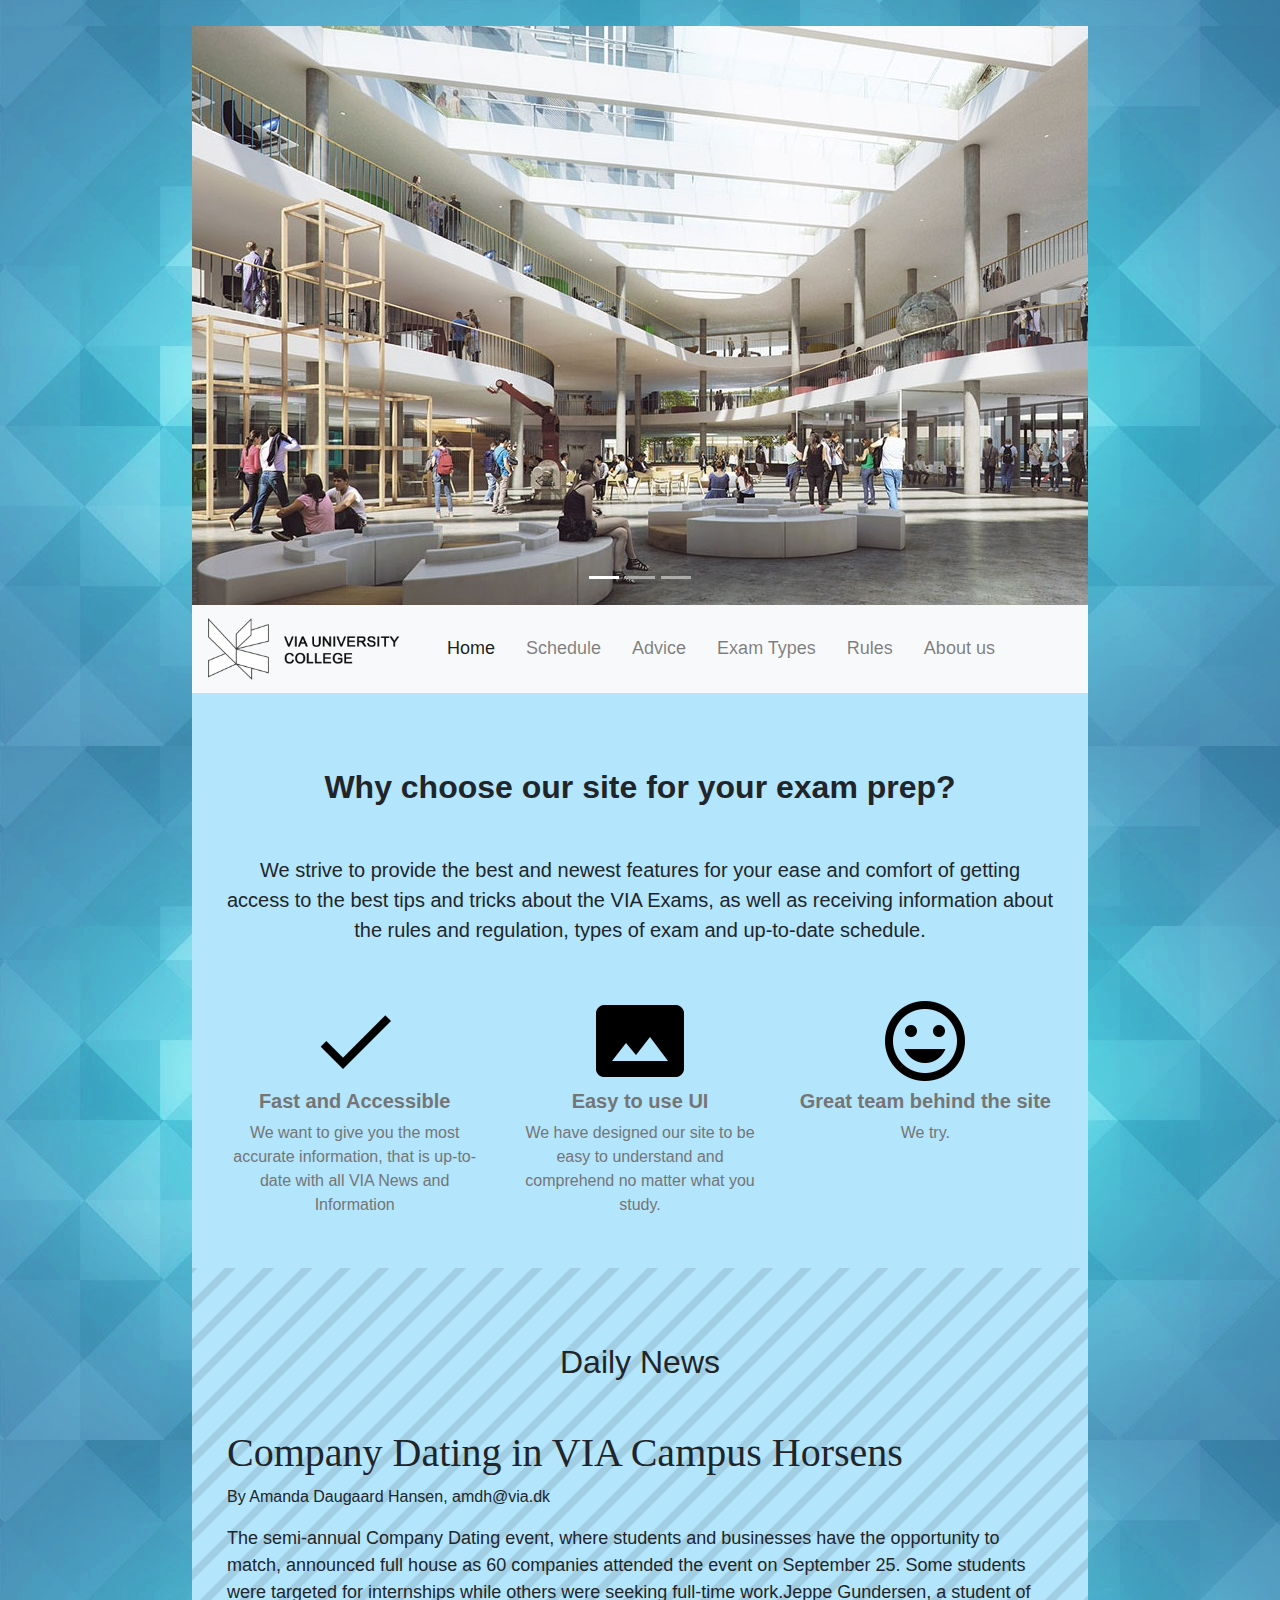
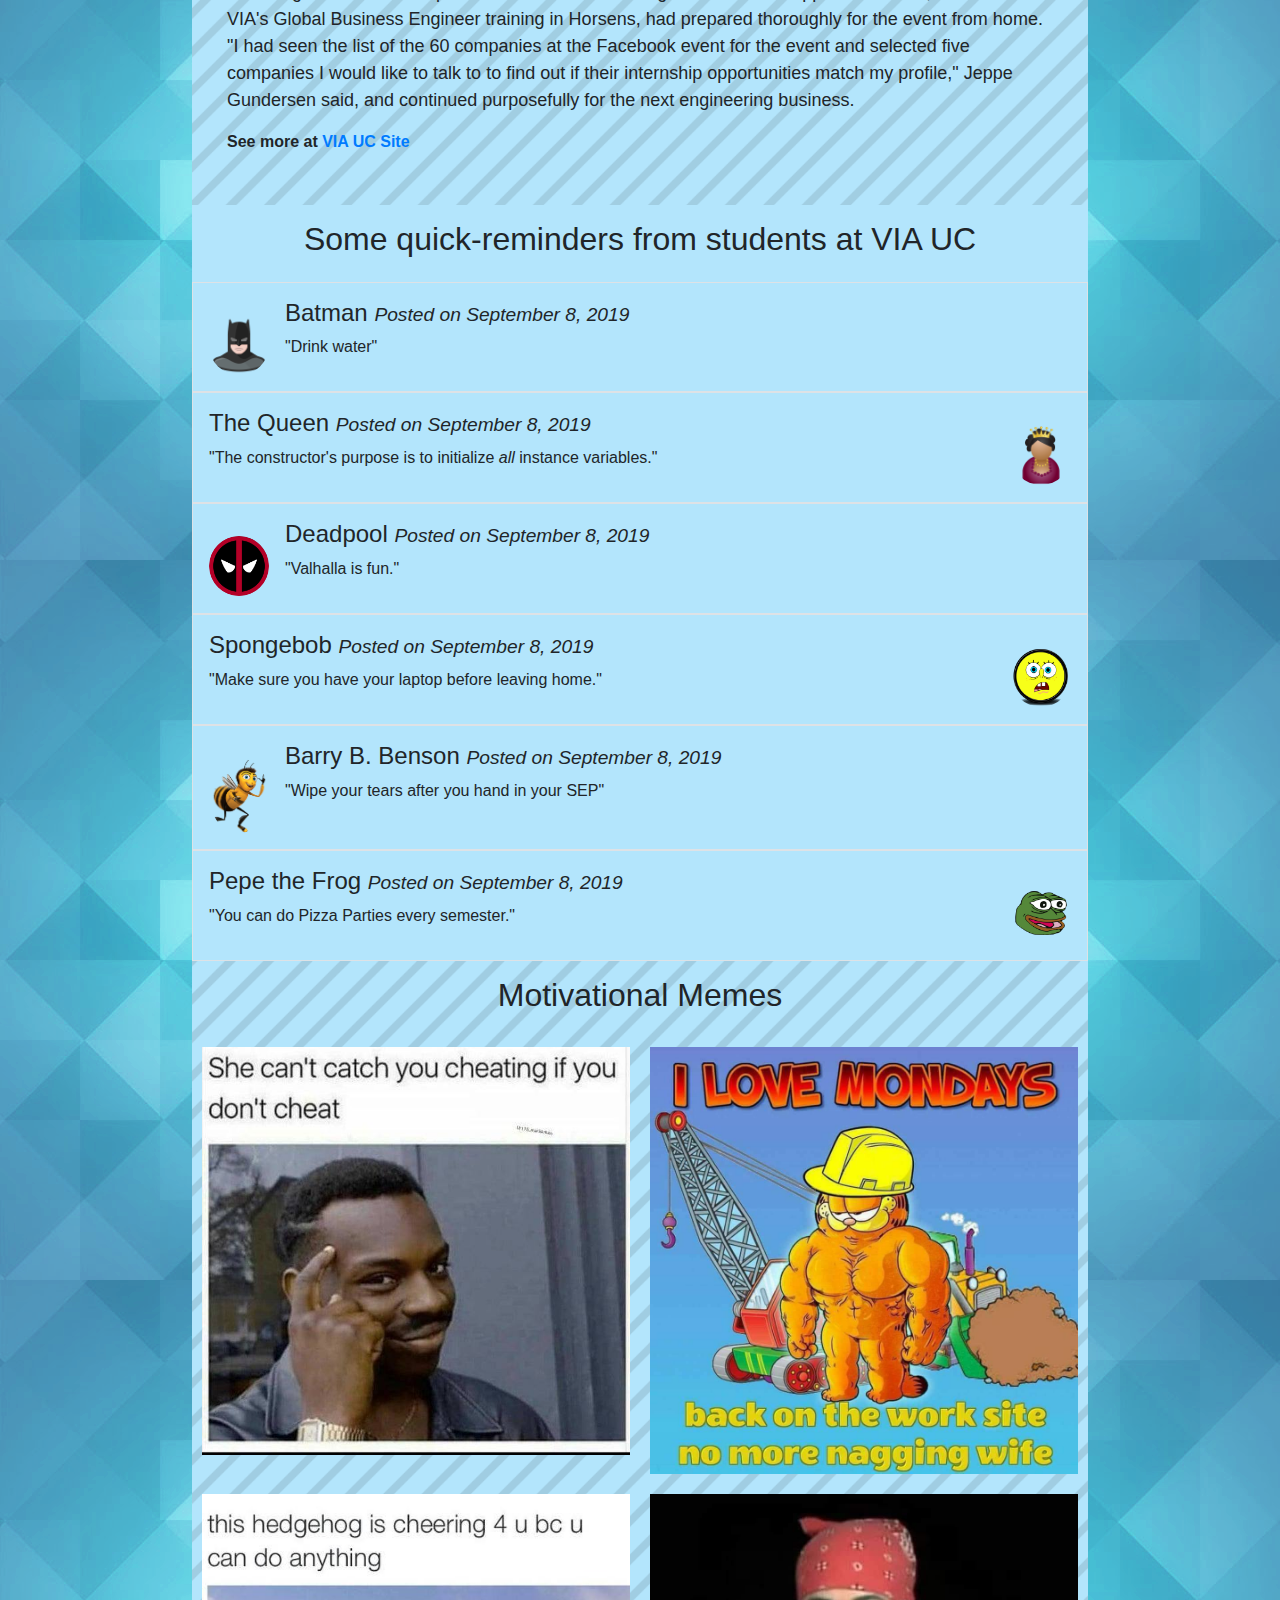
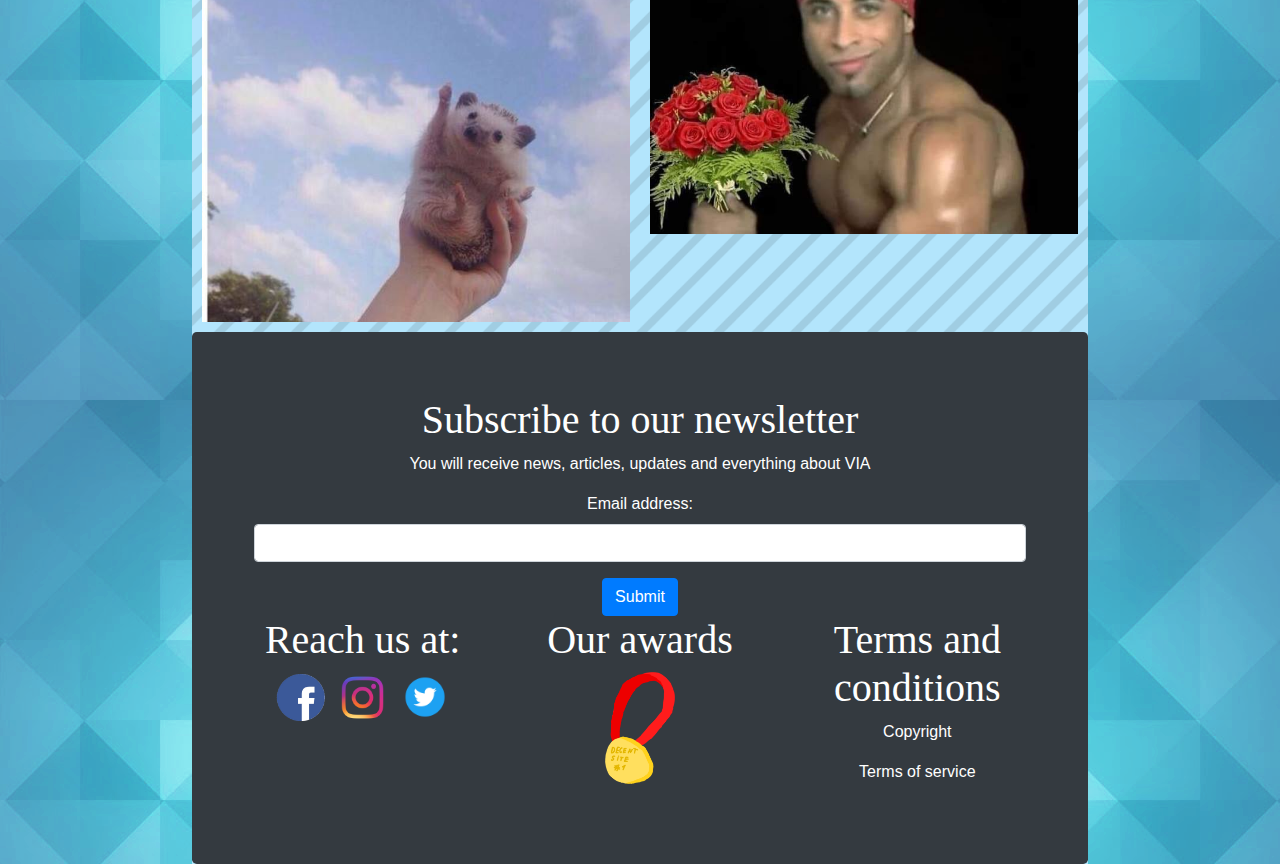
<file: Site/index.html>
<!-- Index page made by Eva -->
<!DOCTYPE html>
<html lang="en">
<head>
    <title>About Us</title>
    <meta charset="utf-8">
    <meta name="viewport" content="width=device-width, initial-scale=1, shrink-to-fit=no">
    <link href="css/bootstrap.min.css" type="text/css" rel="stylesheet">
    <link href="css/stylesMarton.css" type="text/css" rel="stylesheet"/>

    <script src="https://code.jquery.com/jquery-3.3.1.slim.min.js"></script>
    <script src="https://cdnjs.cloudflare.com/ajax/libs/popper.js/1.14.7/umd/popper.min.js"></script>
    <script src="js/bootstrap.min.js"></script>

</head>
<body>
<div id="page">
    <div id="demo" class="carousel slide" data-ride="carousel">

        <!-- Carousel start -->
        <ul class="carousel-indicators">
            <li data-target="#demo" data-slide-to="0" class="active"></li>
            <li data-target="#demo" data-slide-to="1"></li>
            <li data-target="#demo" data-slide-to="2"></li>
        </ul>

        <div class="carousel-inner">
            <div class="carousel-item active">
                <img src="images/viaCarouselPaint.jpg" alt="VIA Campus Horsens" id="VIACampus">
            </div>
            <div class="carousel-item">
                <img src="images/aros.jpg" alt="Aarhus Art Museum" id="Aros">
            </div>
            <div class="carousel-item">
                <img src="images/viacampus.jpg" alt="VIA Campus Aarhus">
            </div>

            <a class="carousel-control-prev" href="#demo" data-slide="prev">
                <span class="carousel-control-prev-icon"></span>
            </a>
            <a class="carousel-control-next" href="#demo" data-slide="next">
                <span class="carousel-control-next-icon"></span>
            </a>

        </div>
    </div>
    <!--Carousel end-->

    <!--Navigation bar start-->
    <nav class="navbar navbar-expand-xl bg-light navbar-light" id="navigations">

        <a class="navbar-brand" href="#"><img src="images/1535.png" width=200 alt="logo"></a>

        <button class="navbar-toggler" type="button" data-toggle="collapse" data-target="#myNavbar">
            <span class="navbar-toggler-icon"></span>
        </button>

        <div class="collapse navbar-collapse expand-sm" id="myNavbar">
            <ul class="navbar-nav">
                <li class="nav-item active">
                    <a class="nav-link" href="index.html">Home</a>
                </li>
                <li class="nav-item">
                    <a class="nav-link" href="schedule.html">Schedule</a>
                </li>
                <li class="nav-item">
                    <a class="nav-link" href="advice.html">Advice</a></li>
                <li class="nav-item ">
                    <a class="nav-link" href="examtypes.html">Exam Types</a>
                </li>
                <li class="nav-item">
                    <a class="nav-link" href="rules.html">Rules</a>
                </li>
                <li class="nav-item">
                    <a class="nav-link" href="aboutus.html">About us</a>
                </li>
            </ul>
        </div>
    </nav>
    <!--Navigation bar end-->
            
        <!--Feature start--><!--This feature is taken as a bone structure from mdbootstrap.com just to use the layout, but then replace the features, remove the jquery and recenter the text and add new images-->

            <div id="feature">
                <section class="text-center">
                <h2 class="h1-responsive font-weight-bold">Why choose our site for your exam prep?</h2>
                <p class="lead grey-text w-responsive mx-auto mb-5">We strive to provide the best and newest features for your ease and comfort of getting access to the best tips and tricks about the VIA Exams, as well as receiving information about the rules and regulation, types of exam and up-to-date schedule.</p>
            <div class="row">
                <div class="col-sm col-md-4 col-lg featureImagesAndText">

                    <img src="images/checkMark.png" class="featureImagesAndText" alt="Tick">
                    <h5 class="font-weight-bold">Fast and Accessible</h5>
                    <p>We want to give you the most accurate information, that is up-to-date with all VIA News and Information
                    </p>

                </div>
                <div class="col-sm col-md-4 col-lg featureImagesAndText">

                    <img src="images/UI.png" class="featureImagesAndText" alt="UI">
                    <h5 class="font-weight-bold">Easy to use UI</h5>
                    <p>We have designed our site to be easy to understand and comprehend no matter what you study.
                    </p>

                </div>
                <div class="col-md-4 featureImagesAndText">

                    <img src="images/smileyFace.png" class="featureImagesAndText" alt="Smile">
                    <h5 class="font-weight-bold">Great team behind the site</h5>
                    <p>We try.
                    </p>

                </div>
            </div>
                </section>
                </div>
<!-- Feature end -->
            
            <!--VIA News Section start-->
            <section id="news">
                <h2 class=text-center>Daily News</h2>
                <h3>Company Dating in VIA Campus Horsens</h3>
                    <p>By Amanda Daugaard Hansen, amdh@via.dk</p>
                <p id="newsSection">The semi-annual Company Dating event, where students and businesses have the opportunity to match, announced full house as 60 companies attended the event on September 25. Some students were targeted for internships while others were seeking full-time work.Jeppe Gundersen, a student of VIA's Global Business Engineer training in Horsens, had prepared thoroughly for the event from home. <br>"I had seen the list of the 60 companies at the Facebook event for the event and selected five companies I would like to talk to to find out if their internship opportunities match my profile," Jeppe Gundersen said, and continued purposefully for the next engineering business. </p>
                <p><b>See more at <a href="https://www.via.dk/om-via/presse/artikler/company-dating-horsens" target="_blank" class="hoverFix">VIA UC Site</a></b></p>
            </section>
            <!--VIA News Section end-->
            
            <!--Reminders start-->
            <section>
                <h2 class="text-center reminders">Some quick-reminders from students at VIA UC</h2>
    <div class="media border p-3">
                <img src="images/batman.png" alt="Batman" class="mr-3 mt-3 rounded-circle" style="width:60px;">
                <div class="media-body">
                    <h4>Batman  <small><i>Posted on September 8, 2019</i></small></h4>
                    <p>"Drink water"</p>
                </div>
            </div>
    <div class="media border p-3">
                <div class="media-body">
                <h4>The Queen <small><i>Posted on September 8, 2019</i></small></h4>
                <p>"The constructor's purpose is to initialize <i>all</i> instance variables." </p>
                </div>
                <img src="images/theQueen.png" alt="The Queen" class="ml-3 mt-3 rounded-circle" style="width:60px;">
    </div>
                <div class="media border p-3">
                <img src="images/deadpool.png" alt="Deadpool" class="mr-3 mt-3 rounded-circle" style="width:60px;">
                <div class="media-body">
                    <h4>Deadpool  <small><i>Posted on September 8, 2019</i></small></h4>
                    <p>"Valhalla is fun."</p>
                </div>
            </div>
                <div class="media border p-3">
                <div class="media-body">
                <h4>Spongebob <small><i>Posted on September 8, 2019</i></small></h4>
                <p>"Make sure you have your laptop before leaving home." </p>
                </div>
                <img src="images/spongebob.png" alt="Spongebob" class="ml-3 mt-3 rounded-circle" style="width:60px;">
    </div>
                <div class="media border p-3">
                <img src="images/beeMovie.png" alt="Barry" class="mr-3 mt-3 rounded-circle" style="width:60px;">
                <div class="media-body">
                    <h4>Barry B. Benson  <small><i>Posted on September 8, 2019</i></small></h4>
                    <p>"Wipe your tears after you hand in your SEP"</p>
                </div>
            </div>
                <div class="media border p-3">
                <div class="media-body">
                <h4>Pepe the Frog <small><i>Posted on September 8, 2019</i></small></h4>
                <p>"You can do Pizza Parties every semester." </p>
                </div>
                <img src="images/pepe.png" alt="Pepe" class="ml-3 mt-3 rounded-circle" style="width:60px;">
    </div>
                </section>
            <!--Reminders end-->
            
            <!--Memes start-->
            <div id="memeImage" class="container">
            <h2 class="text-center memeHeading">Motivational Memes</h2>
                <div class="row">
            <div class="col-sm-12 col-md-12 col-lg-6 memeImage"><a href="Images/cheat.jpg" target="_blank"><img src="images/cheat.jpg" alt="Cheating" class="memes img-fluid"></a></div>
            <div class="col-sm-12 col-md-12 col-lg-6 memeImage"><a href="Images/garfield.jpg" target="_blank"><img src="images/garfield.jpg" alt="Garfield" class="memes img-fluid"></a></div>
                    </div>
                <div class="row">
            <div class="col-sm-12 col-md-12 col-lg-6 memeImage"><a href="Images/hedgehog.jpg" target="_blank"><img src="images/hedgehog.jpg" alt="Hedgehog" class="memes img-fluid"></a></div>
            <div class="col-sm-12 col-md-12 col-lg-6 memeImage"><a href="Images/ricardo.png" target="_blank"><img src="images/ricardo.png" alt="Ricardo" class="memes img-fluid"></a></div>
                    </div>
                </div>
            <!--Memes end-->
    <!--Footer start-->
    <div class="jumbotron text-center bg-dark" style="margin-bottom:0">
        <div class="container">
            <div class="col-md">
                <h3 class="subscribe">Subscribe to our newsletter</h3>
                <p class="subscribe">You will receive news, articles, updates and everything about VIA</p>
                <form action="/action_page.php">
                    <div class="form-group">
                        <label for="email" class="subscribe">Email address:</label>
                        <input type="email" class="form-control" id="email">
                    </div>
                    <button type="submit" class="btn btn-primary">Submit</button>
                </form>
            </div>
            <div class="row">
                <div class="col-md-4"><h3 class="subscribe">Reach us at:</h3>
                    <a href="https://www.facebook.com/pages/VIA-University-College/133663330006522" target="_blank"><img
                            src="images/facebook.png" class="img-fluid" width="50" height="50" alt="facebook"></a>
                    <a href="https://www.instagram.com/viauniversitycollege/" target="_blank"><img
                            src="images/instagram.png" class="img-fluid" width="65" height="50" alt="instagram"></a>
                    <a href="https://twitter.com/VIAuniversity" target="_blank"><img src="images/twitter.png"
                                                                                     class="img-fluid" width="50"
                                                                                     height="50" alt="twitter"></a>
                </div>

                <div class="col-md-4"><h3 class="subscribe">Our awards</h3><a href="images/medal.png"
                                                                              target="_blank"><img
                        src="images/medal.png" alt="medal" width="70" class="text-center"></a>
                </div>

                <div class="col-md-4"><h3 class="subscribe">Terms and conditions</h3>
                    <a href="https://en.wikipedia.org/wiki/Copyright" target="_blank"><p class="subscribe">Copyright</p>
                    </a>
                    <a href="https://en.wikipedia.org/wiki/Terms_of_service" target="_blank"><p class="subscribe">Terms
                        of service</p></a>
                </div>
            </div>

        </div>
    </div>
    <!--Footer end-->
</div>

</body>
</html>
</file>
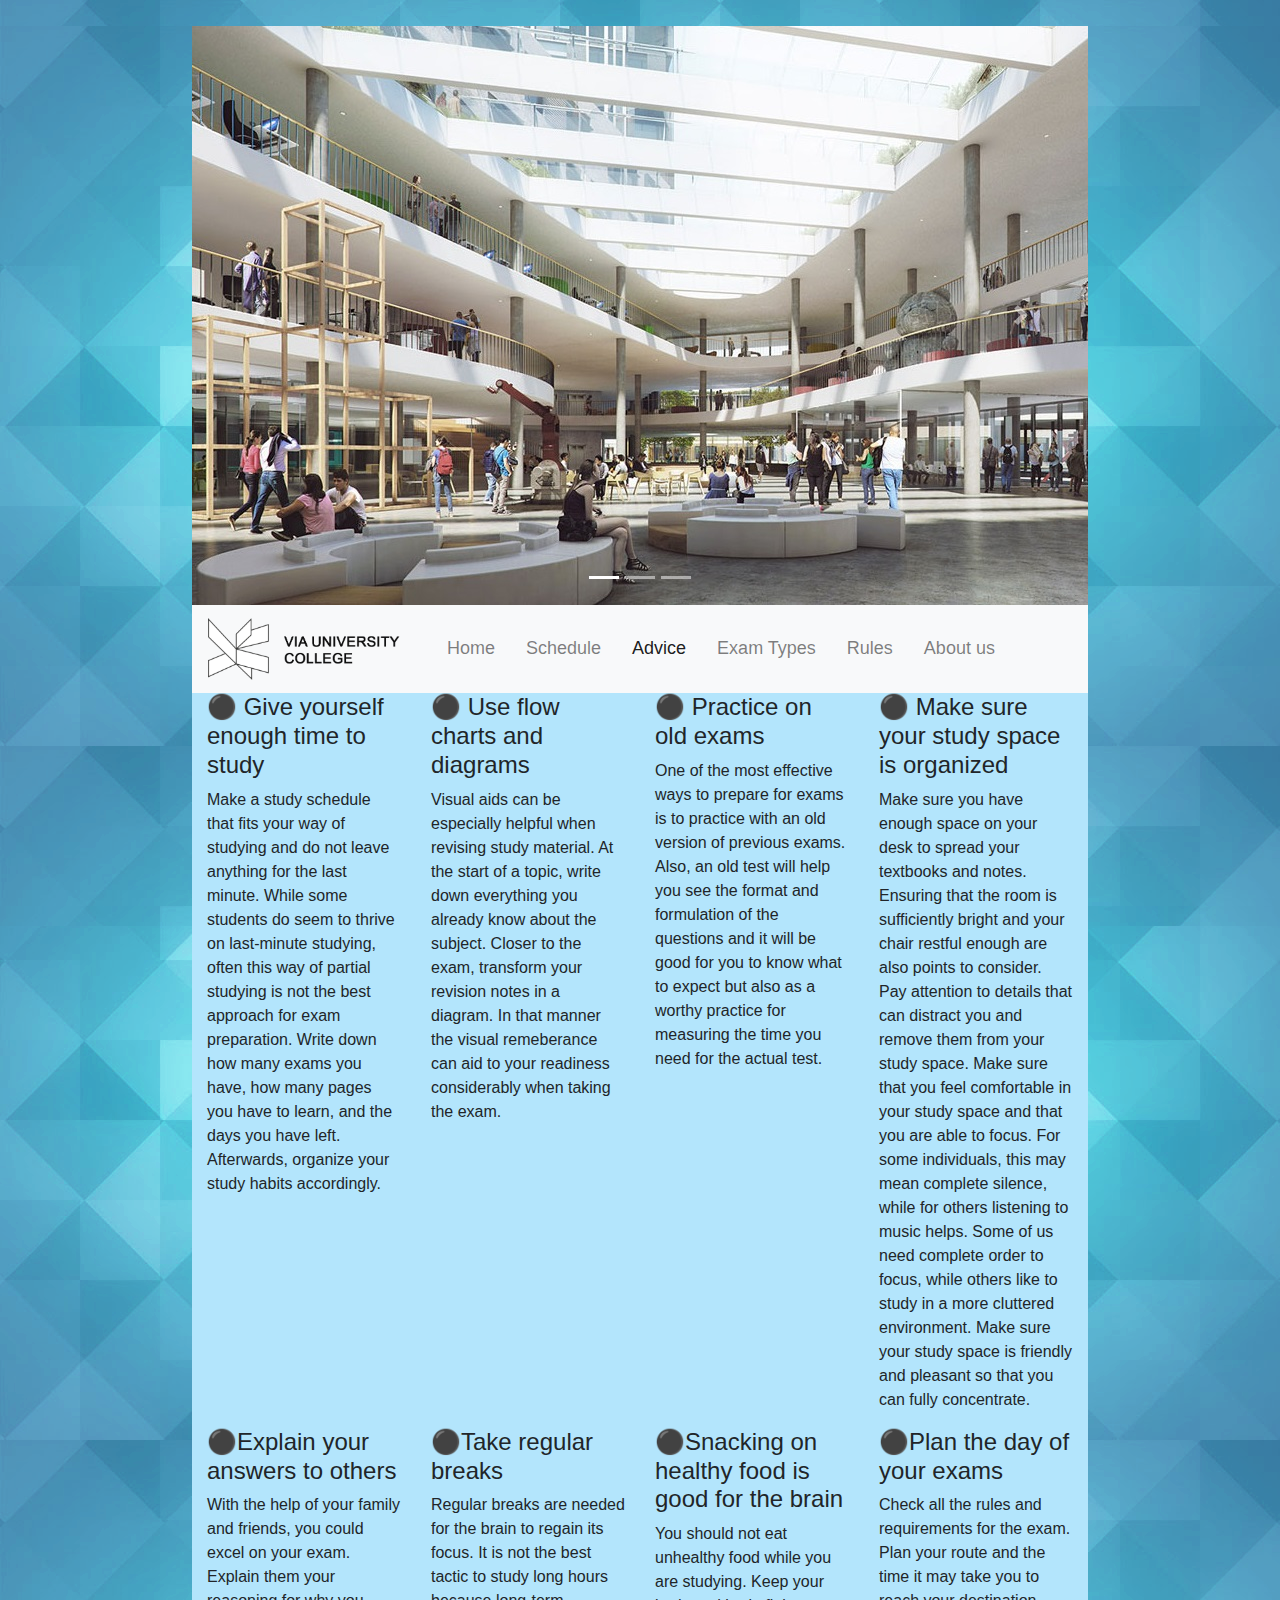
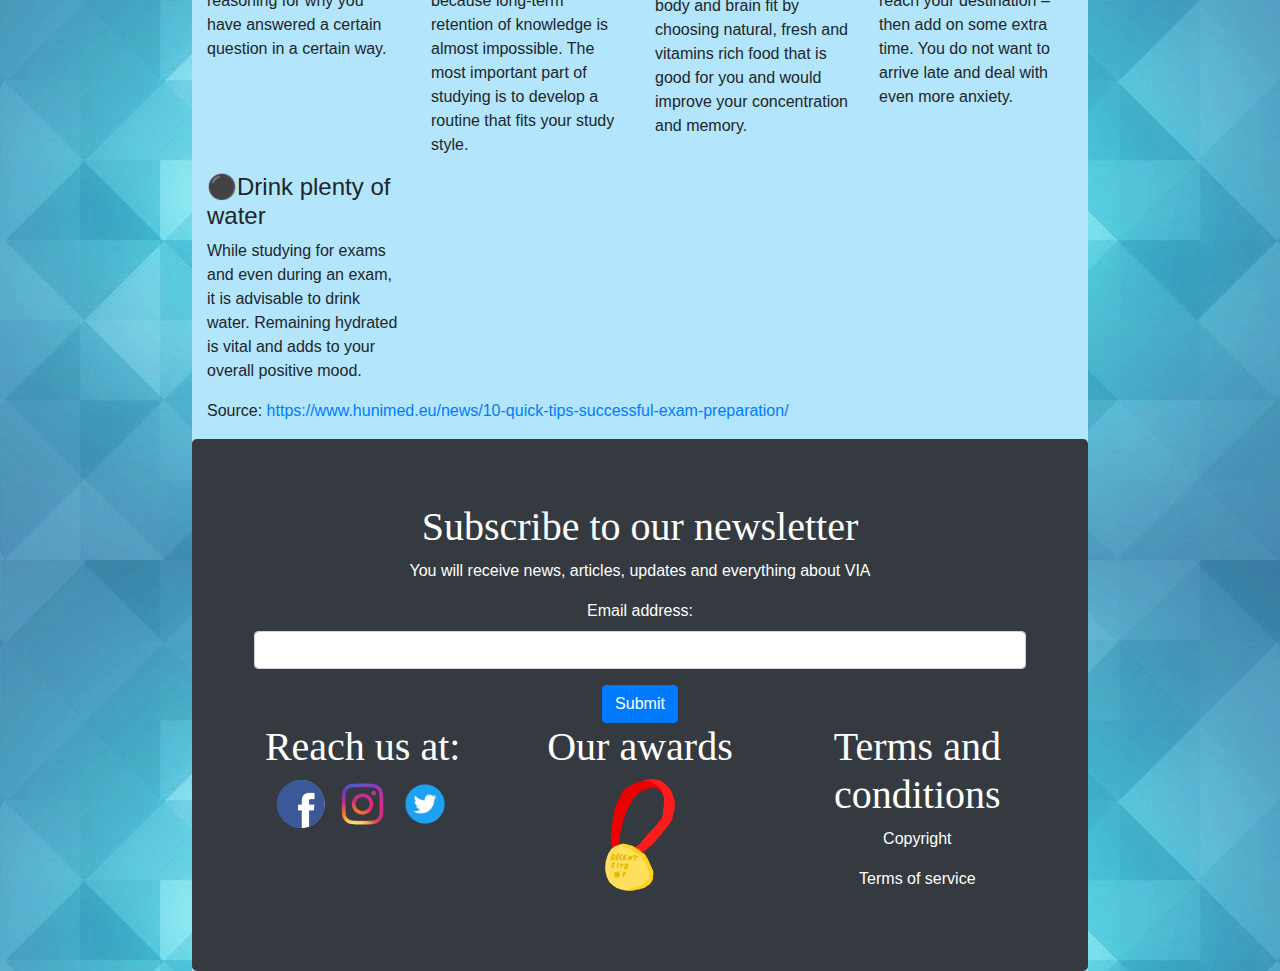
<file: Site/advice.html>
<!--About us page by Marton-->
<!DOCTYPE html>
<html lang="en">
<head>
    <title>About Us</title>
    <meta charset="utf-8">
    <meta name="viewport" content="width=device-width, initial-scale=1, shrink-to-fit=no">
    <link href="css/bootstrap.min.css" type="text/css" rel="stylesheet">
    <link href="css/stylesMarton.css" type="text/css" rel="stylesheet"/>

    <script src="https://code.jquery.com/jquery-3.3.1.slim.min.js"></script>
    <script src="https://cdnjs.cloudflare.com/ajax/libs/popper.js/1.14.7/umd/popper.min.js"></script>
    <script src="js/bootstrap.min.js"></script>

</head>
<body>
<div id="page">
    <div id="demo" class="carousel slide" data-ride="carousel">

        <!-- Carousel start -->
        <ul class="carousel-indicators">
            <li data-target="#demo" data-slide-to="0" class="active"></li>
            <li data-target="#demo" data-slide-to="1"></li>
            <li data-target="#demo" data-slide-to="2"></li>
        </ul>

        <div class="carousel-inner">
            <div class="carousel-item active">
                <img src="images/viaCarouselPaint.jpg" alt="VIA Campus Horsens" id="VIACampus">
            </div>
            <div class="carousel-item">
                <img src="images/aros.jpg" alt="Aarhus Art Museum" id="Aros">
            </div>
            <div class="carousel-item">
                <img src="images/viacampus.jpg" alt="VIA Campus Aarhus">
            </div>

            <a class="carousel-control-prev" href="#demo" data-slide="prev">
                <span class="carousel-control-prev-icon"></span>
            </a>
            <a class="carousel-control-next" href="#demo" data-slide="next">
                <span class="carousel-control-next-icon"></span>
            </a>

        </div>
    </div>
    <!--Carousel end-->

    <!--Navigation bar start-->
    <nav class="navbar navbar-expand-xl bg-light navbar-light" id="navigations">

        <a class="navbar-brand" href="#"><img src="images/1535.png" width=200 alt="logo"></a>

        <button class="navbar-toggler" type="button" data-toggle="collapse" data-target="#myNavbar">
            <span class="navbar-toggler-icon"></span>
        </button>

        <div class="collapse navbar-collapse expand-sm" id="myNavbar">
            <ul class="navbar-nav">
                <li class="nav-item">
                    <a class="nav-link" href="index.html">Home</a>
                </li>
                <li class="nav-item">
                    <a class="nav-link" href="schedule.html">Schedule</a>
                </li>
                <li class="nav-item active">
                    <a class="nav-link" href="advice.html">Advice</a></li>
                <li class="nav-item ">
                    <a class="nav-link" href="examtypes.html">Exam Types</a>
                </li>
                <li class="nav-item ">
                    <a class="nav-link" href="rules.html">Rules</a>
                </li>
                <li class="nav-item">
                    <a class="nav-link" href="aboutus.html">About us</a>
                </li>
            </ul>
        </div>
    </nav>
    <!--Navigation bar end-->
<!--feature starts here-->
<div class="container-fluid">
    <div class="row">
        <div class="col-sm-12 col-md-4 col-lg-3"><h4>⚫ Give yourself enough time to study</h4>
            <p>Make a study schedule that fits your way of studying and do not leave anything for the last minute. While some students do seem to thrive on last-minute studying, often this way of partial studying is not the best approach for exam preparation. Write down how many exams you have, how many pages you have to learn, and the days you have left. Afterwards, organize your study habits accordingly.</p></div>
        <div class="col-sm-12 col-md-4 col-lg-3"><h4>⚫ Use flow charts and diagrams</h4>
            <p>Visual aids can be especially helpful when revising study material. At the start of a topic, write down everything you already know about the subject. Closer to the exam, transform your revision notes in a diagram. In that manner the visual remeberance can aid to your readiness considerably when taking the exam.</p></div>
        <div class="col-sm-12 col-md-4 col-lg-3"><h4>⚫ Practice on old exams</h4>
            <p>One of the most effective ways to prepare for exams is to practice with an old version of previous exams. Also, an old test will help you see the format and formulation of the questions and it will be good for you to know what to expect but also as a worthy practice for measuring the time you need for the actual test.</p></div>

        <div class="col-sm-12 col-md-4 col-lg-3"><h4>⚫ Make sure your study space is organized</h4>
            <p>Make sure you have enough space on your desk to spread your textbooks and notes. Ensuring that the room is sufficiently bright and your chair restful enough are also points to consider. Pay attention to details that can distract you and remove them from your study space. Make sure that you feel comfortable in your study space and that you are able to focus. For some individuals, this may mean complete silence, while for others listening to music helps. Some of us need complete order to focus, while others like to study in a more cluttered environment. Make sure your study space is friendly and
                pleasant so that you can fully concentrate.</p></div>
        <div class="col-sm-12 col-md-4 col-lg-3"><h4>⚫Explain your answers to others</h4>
            <p>With the help of your family and friends, you could excel on your exam. Explain them your reasoning for why you have answered a certain question in a certain way.</p></div>
        <div class="col-sm-12 col-md-4 col-lg-3"><h4>⚫Take regular breaks</h4>
            <p>Regular breaks are needed for the brain to regain its focus. It is not the best tactic to study long hours because long-term retention of knowledge is almost impossible. The most important part of studying is to develop a routine that fits your study style.</p></div>

        <div class="col-sm-12 col-md-4 col-lg-3"><h4>⚫Snacking on healthy food is good for the brain</h4>
            <p>You should not eat unhealthy food while you are studying. Keep your body and brain fit by choosing natural, fresh and vitamins rich food that is good for you and would improve your concentration and memory.</p></div>
        <div class="col-sm-12 col-md-4 col-lg-3"><h4>⚫Plan the day of your exams</h4>
            <p>Check all the rules and requirements for the exam. Plan your route and the time it may take you to reach your destination – then add on some extra time. You do not want to arrive late and deal with even more anxiety.</p></div>
        <div class="col-sm-12 col-md-4 col-lg-3"><h4>⚫Drink plenty of water</h4>
            <p>While studying for exams and even during an exam, it is advisable to drink water. Remaining hydrated is vital and adds to your overall positive mood.</p></div>
    </div>
    <p>Source: <a href="https://www.hunimed.eu/news/10-quick-tips-successful-exam-preparation/">https://www.hunimed.eu/news/10-quick-tips-successful-exam-preparation/</a></p>
    </div>
<!--    feature ends-->
    <!--Footer start-->
    <div class="jumbotron text-center bg-dark" style="margin-bottom:0">
        <div class="container">
            <div class="col-md">
                <h3 class="subscribe">Subscribe to our newsletter</h3>
                <p class="subscribe">You will receive news, articles, updates and everything about VIA</p>
                <form action="/action_page.php">
                    <div class="form-group">
                        <label for="email" class="subscribe">Email address:</label>
                        <input type="email" class="form-control" id="email">
                    </div>
                    <button type="submit" class="btn btn-primary">Submit</button>
                </form>
            </div>
            <div class="row">
                <div class="col-md-4"><h3 class="subscribe">Reach us at:</h3>
                    <a href="https://www.facebook.com/pages/VIA-University-College/133663330006522" target="_blank"><img
                            src="images/facebook.png" class="img-fluid" width="50" height="50" alt="facebook"></a>
                    <a href="https://www.instagram.com/viauniversitycollege/" target="_blank"><img
                            src="images/instagram.png" class="img-fluid" width="65" height="50" alt="instagram"></a>
                    <a href="https://twitter.com/VIAuniversity" target="_blank"><img src="images/twitter.png"
                                                                                     class="img-fluid" width="50"
                                                                                     height="50" alt="twitter"></a>
                </div>

                <div class="col-md-4"><h3 class="subscribe">Our awards</h3><a href="images/medal.png"
                                                                              target="_blank"><img
                        src="images/medal.png" alt="medal" width="70" class="text-center"></a>
                </div>

                <div class="col-md-4"><h3 class="subscribe">Terms and conditions</h3>
                    <a href="https://en.wikipedia.org/wiki/Copyright" target="_blank"><p class="subscribe">Copyright</p>
                    </a>
                    <a href="https://en.wikipedia.org/wiki/Terms_of_service" target="_blank"><p class="subscribe">Terms
                        of service</p></a>
                </div>
            </div>

        </div>
    </div>
    <!--Footer end-->
    </div>
</body>

</html>
</file>
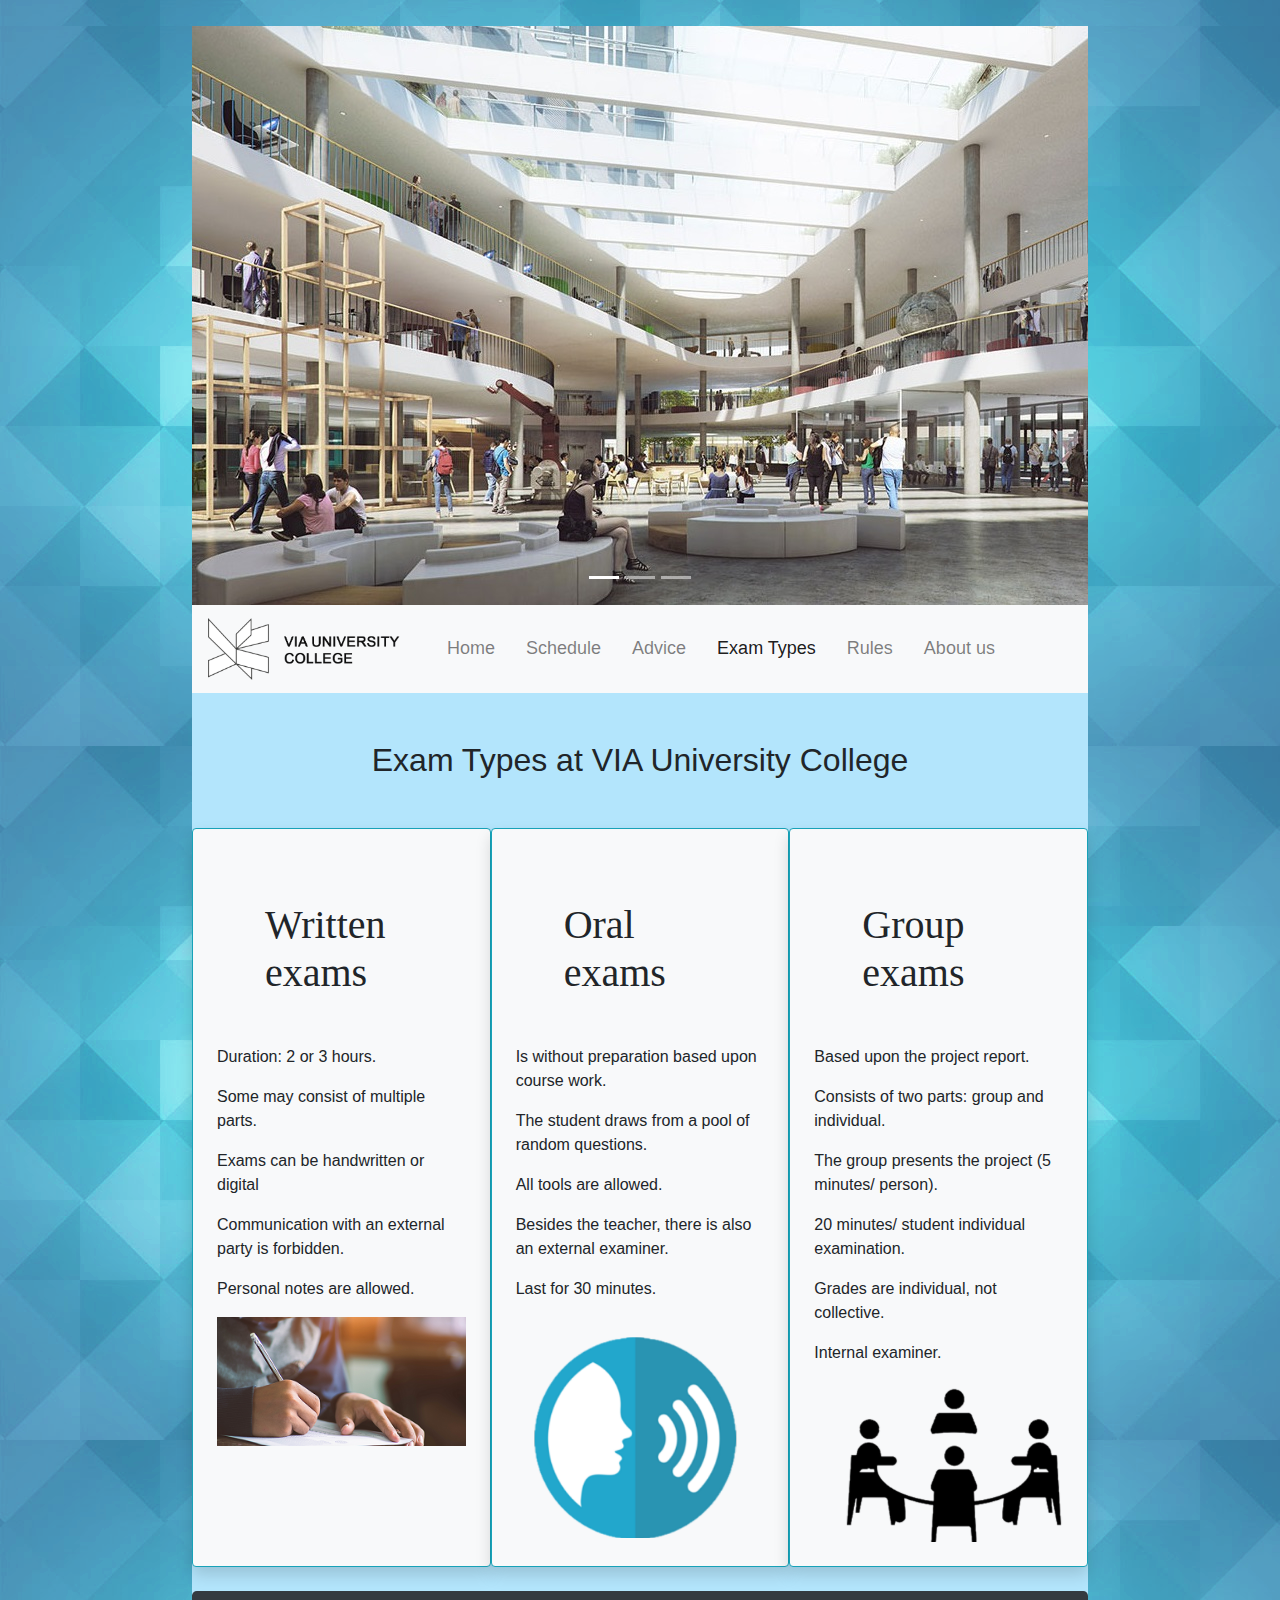
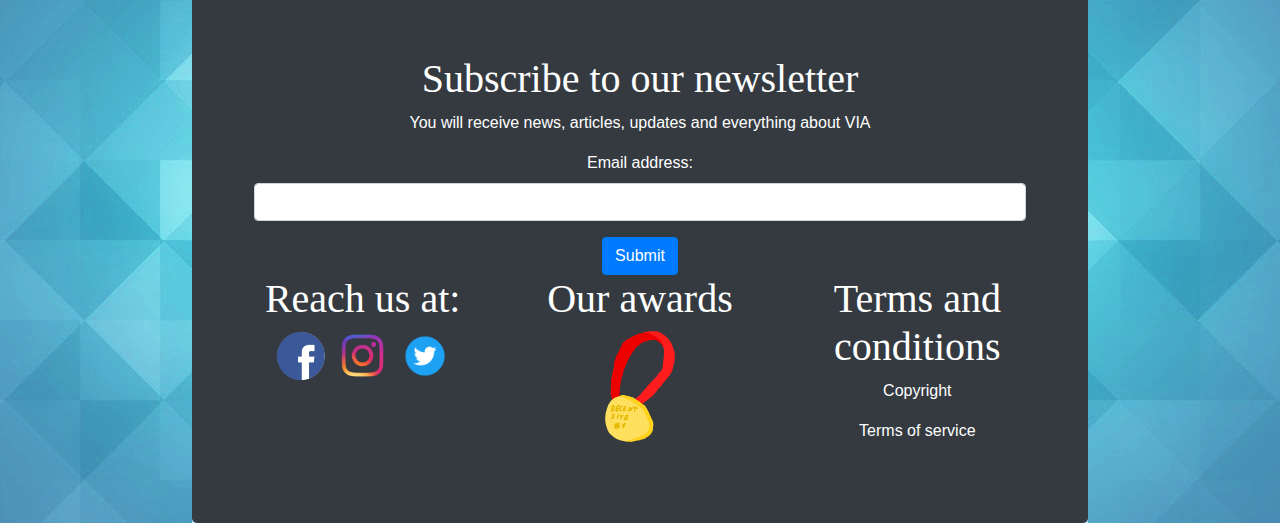
<file: Site/examtypes.html>
<!--page made by Sabina-->
<!DOCTYPE html>
<html lang="en">
<head>
    <title>About Us</title>
    <meta charset="utf-8">
    <meta name="viewport" content="width=device-width, initial-scale=1, shrink-to-fit=no">
    <link href="css/bootstrap.min.css" type="text/css" rel="stylesheet">
    <link href="css/stylesMarton.css" type="text/css" rel="stylesheet"/>

    <script src="https://code.jquery.com/jquery-3.3.1.slim.min.js"></script>
    <script src="https://cdnjs.cloudflare.com/ajax/libs/popper.js/1.14.7/umd/popper.min.js"></script>
    <script src="js/bootstrap.min.js"></script>

</head>
<body>
<div id="page">
    <div id="demo" class="carousel slide" data-ride="carousel">

        <!-- Carousel start -->
        <ul class="carousel-indicators">
            <li data-target="#demo" data-slide-to="0" class="active"></li>
            <li data-target="#demo" data-slide-to="1"></li>
            <li data-target="#demo" data-slide-to="2"></li>
        </ul>

        <div class="carousel-inner">
            <div class="carousel-item active">
                <img src="images/viaCarouselPaint.jpg" alt="VIA Campus Horsens" id="VIACampus">
            </div>
            <div class="carousel-item">
                <img src="images/aros.jpg" alt="Aarhus Art Museum" id="Aros">
            </div>
            <div class="carousel-item">
                <img src="images/viacampus.jpg" alt="VIA Campus Aarhus">
            </div>

            <a class="carousel-control-prev" href="#demo" data-slide="prev">
                <span class="carousel-control-prev-icon"></span>
            </a>
            <a class="carousel-control-next" href="#demo" data-slide="next">
                <span class="carousel-control-next-icon"></span>
            </a>

        </div>
    </div>
    <!--Carousel end-->

    <!--Navigation bar start-->
    <nav class="navbar navbar-expand-xl bg-light navbar-light" id="navigations">

        <a class="navbar-brand" href="#"><img src="images/1535.png" width=200 alt="logo"></a>

        <button class="navbar-toggler" type="button" data-toggle="collapse" data-target="#myNavbar">
            <span class="navbar-toggler-icon"></span>
        </button>

        <div class="collapse navbar-collapse expand-sm" id="myNavbar">
            <ul class="navbar-nav">
                <li class="nav-item">
                    <a class="nav-link" href="index.html">Home</a>
                </li>
                <li class="nav-item">
                    <a class="nav-link" href="schedule.html">Schedule</a>
                </li>
                <li class="nav-item">
                    <a class="nav-link" href="advice.html">Advice</a></li>
                <li class="nav-item  active">
                    <a class="nav-link" href="examtypes.html">Exam Types</a>
                </li>
                <li class="nav-item ">
                    <a class="nav-link" href="rules.html">Rules</a>
                </li>
                <li class="nav-item">
                    <a class="nav-link" href="aboutus.html">About us</a>
                </li>
            </ul>
        </div>
    </nav>
    <!--Navigation bar end-->

        <div class="container">
            <h2 class="d-flex justify-content-lg-center m-sm-2">Exam Types at VIA University College</h2>
            <div class="row">
                <div class="col-md-4 col-sm shadow p-4 mb-4 bg-light border border-info rounded">
                    <h3 class="m-5 rounded heading_exam_types">Written exams</h3>
                    <p>Duration: 2 or 3 hours.</p>
                    <p>Some may consist of multiple parts.</p>
                    <p>Exams can be handwritten or digital</p>
                    <p>Communication with an external party is forbidden.</p>
                    <p>Personal notes are allowed.</p>
                    <img class="img-fluid img_during_exam" src="images/during_exam1.png" alt="Written exam">
                </div>
                <div class="col-md-4 col-sm shadow p-4 mb-4 bg-light border border-info rounded">
                    <h3 class="m-5 rounded heading_exam_types">Oral exams</h3>
                    <p>Is without preparation based upon course work.</p>
                    <p>The student draws from a pool of random questions.</p>
                    <p>All tools are allowed.</p>
                    <p>Besides the teacher, there is also an external examiner.</p>
                    <p>Last for 30 minutes.</p>
                    <img class="img-fluid img_oral_exam" src="images/speech1.png" alt="Oral exam">
                </div>
                <div class="col-md-4 col-sm shadow p-4 mb-4 bg-light border border-info rounded">
                    <h3 class="m-5 rounded heading_exam_types">Group exams</h3>
                    <p>Based upon the project report.</p>
                    <p>Consists of two parts: group and individual.</p>
                    <p>The group presents the project (5 minutes/ person).</p>
                    <p>20 minutes/ student individual examination.</p>
                    <p>Grades are individual, not collective.</p>
                    <p>Internal examiner.</p>
                    <img class="img-fluid img_group_exam" src="images/group.png" alt="Group exam">
                </div>
            </div>
        </div>

        <!--Footer start-->
        <div class="jumbotron text-center bg-dark" style="margin-bottom:0">
            <div class="container">
                <div class="col-md">
                    <h3 class="subscribe">Subscribe to our newsletter</h3>
                    <p class="subscribe">You will receive news, articles, updates and everything about VIA</p>
                    <form action="/action_page.php">
                        <div class="form-group">
                            <label for="email" class="subscribe">Email address:</label>
                            <input type="email" class="form-control" id="email">
                        </div>
                        <button type="submit" class="btn btn-primary">Submit</button>
                    </form>
                </div>
                <div class="row">
                    <div class="col-md-4"><h3 class="subscribe">Reach us at:</h3>
                        <a href="https://www.facebook.com/pages/VIA-University-College/133663330006522" target="_blank"><img
                                src="images/facebook.png" class="img-fluid" width="50" height="50" alt="facebook"></a>
                        <a href="https://www.instagram.com/viauniversitycollege/" target="_blank"><img
                                src="images/instagram.png" class="img-fluid" width="65" height="50" alt="instagram"></a>
                        <a href="https://twitter.com/VIAuniversity" target="_blank"><img src="images/twitter.png"
                                                                                         class="img-fluid" width="50"
                                                                                         height="50" alt="twitter"></a>
                    </div>

                    <div class="col-md-4"><h3 class="subscribe">Our awards</h3><a href="images/medal.png"
                                                                                  target="_blank"><img
                            src="images/medal.png" alt="medal" width="70" class="text-center"></a>
                    </div>

                    <div class="col-md-4"><h3 class="subscribe">Terms and conditions</h3>
                        <a href="https://en.wikipedia.org/wiki/Copyright" target="_blank"><p class="subscribe">Copyright</p>
                        </a>
                        <a href="https://en.wikipedia.org/wiki/Terms_of_service" target="_blank"><p class="subscribe">Terms
                            of service</p></a>
                    </div>
                </div>

            </div>
        </div>
        <!--Footer end-->
    </div>


</body>

</html>
</file>
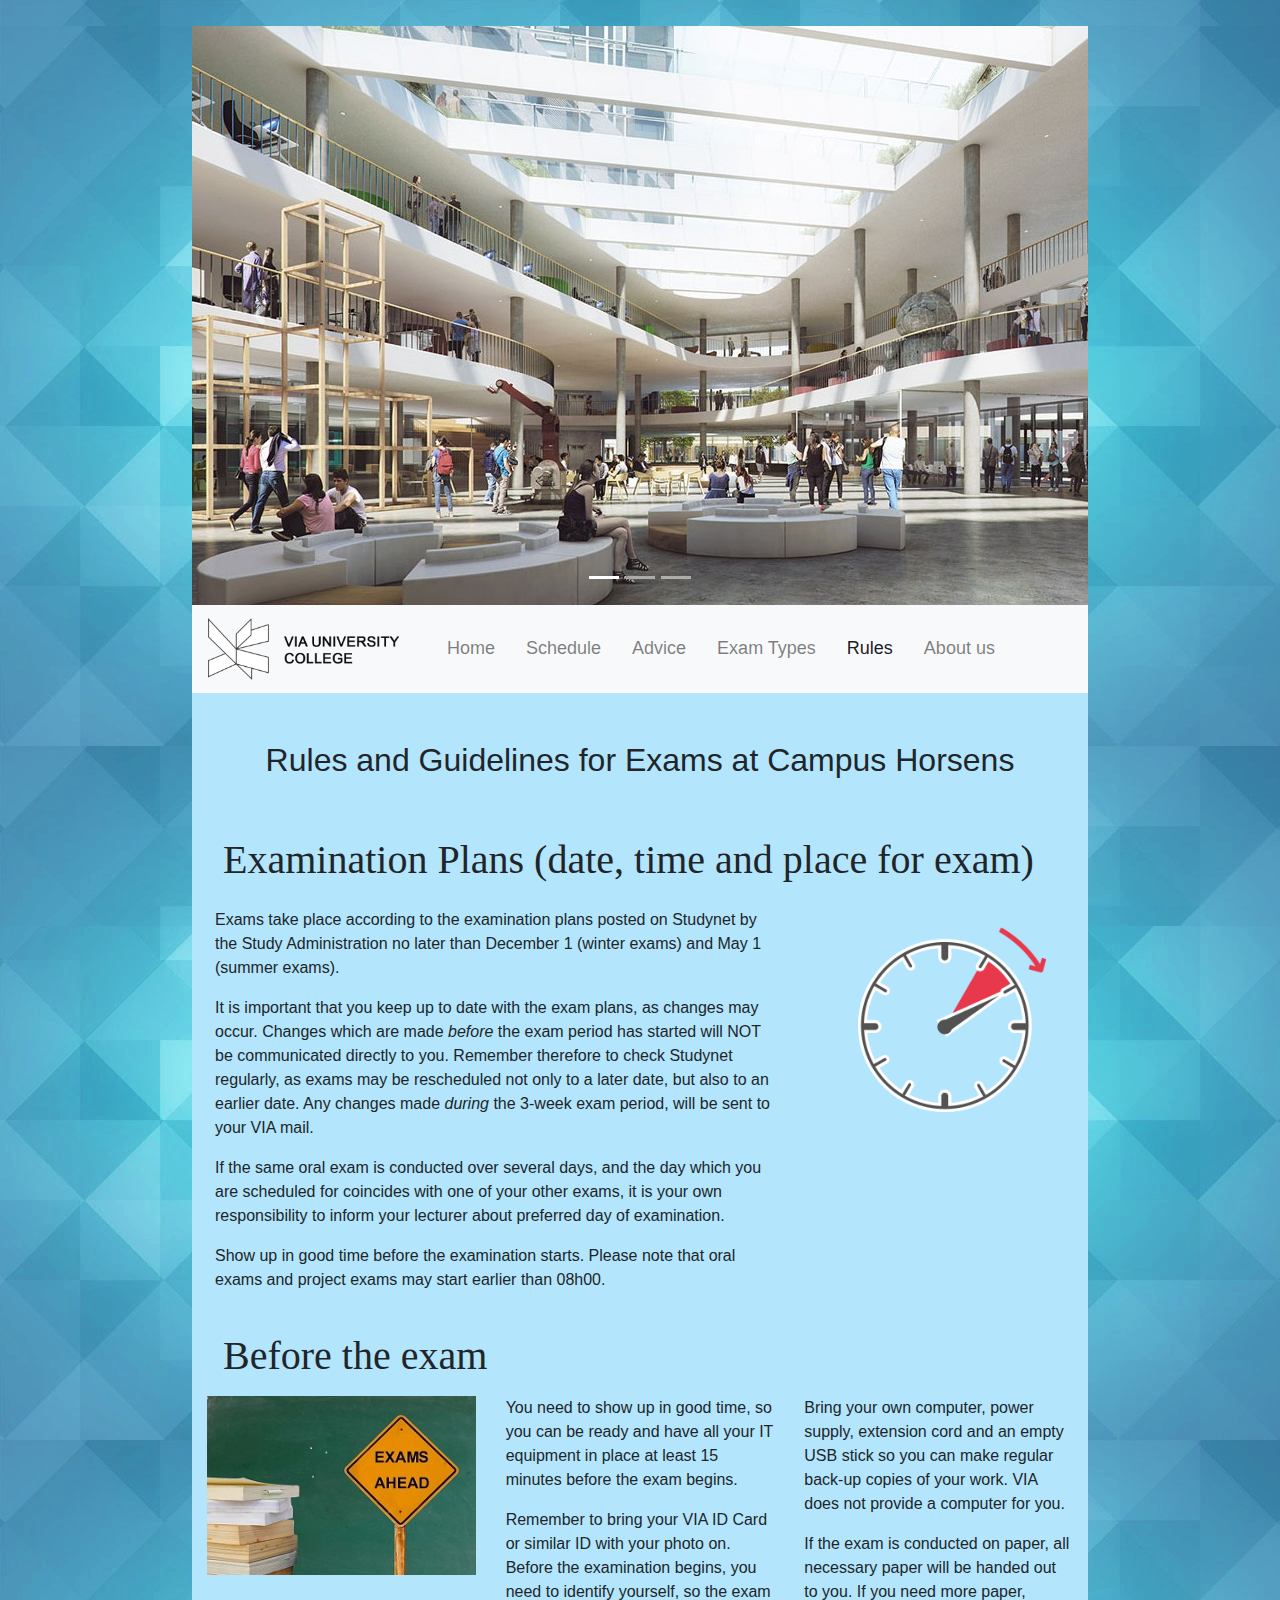
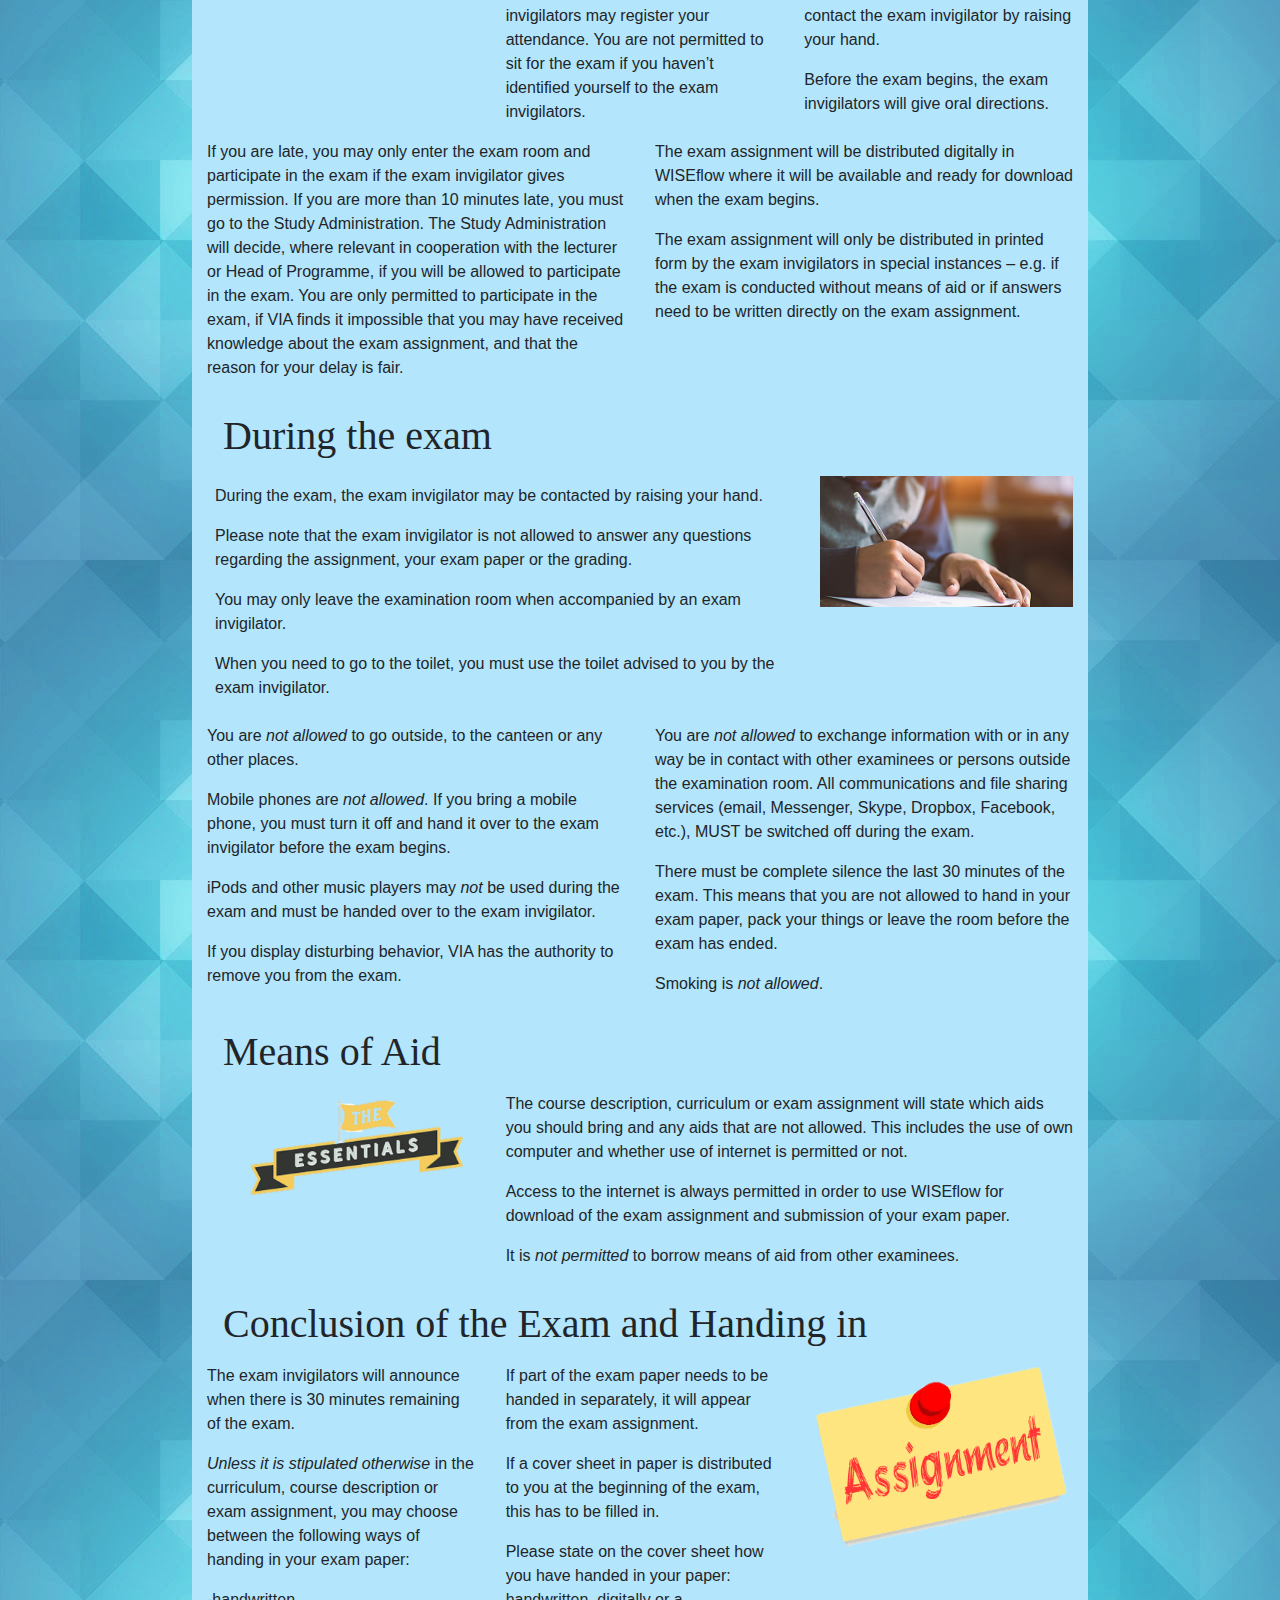
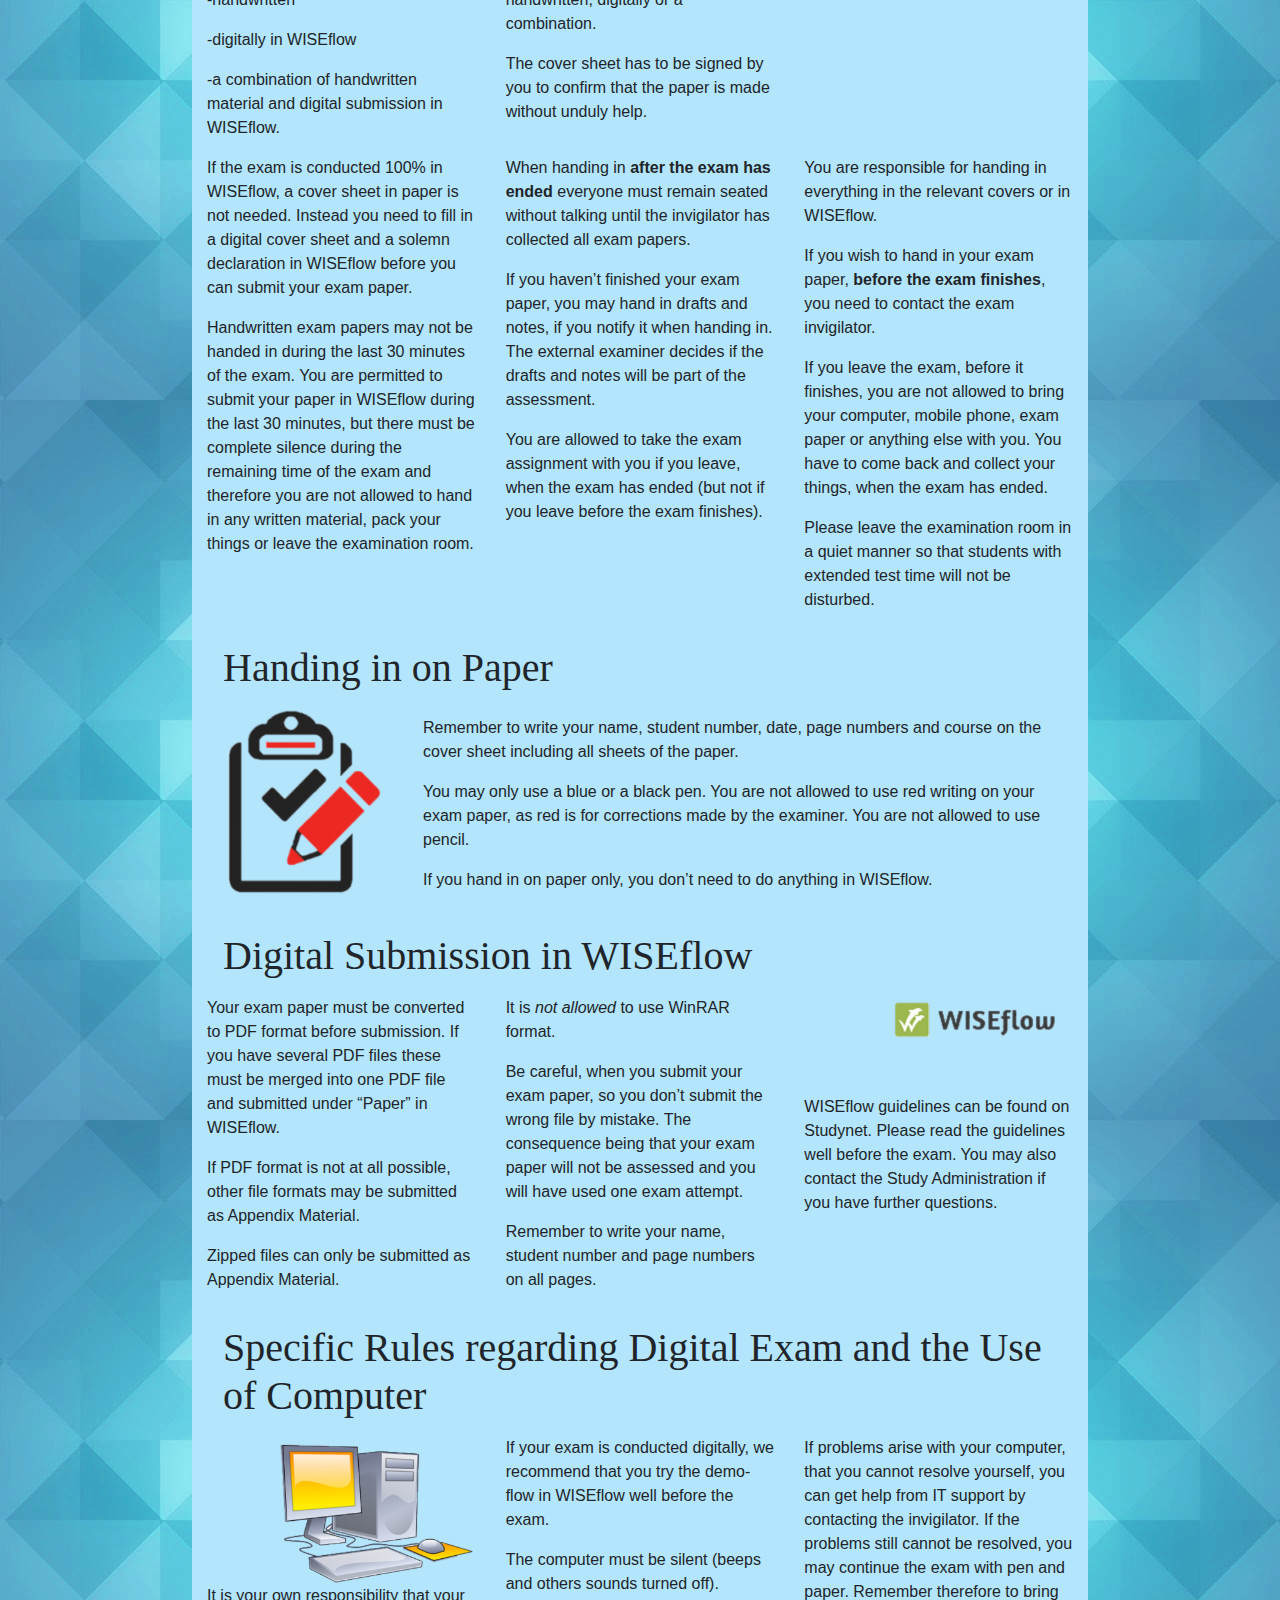
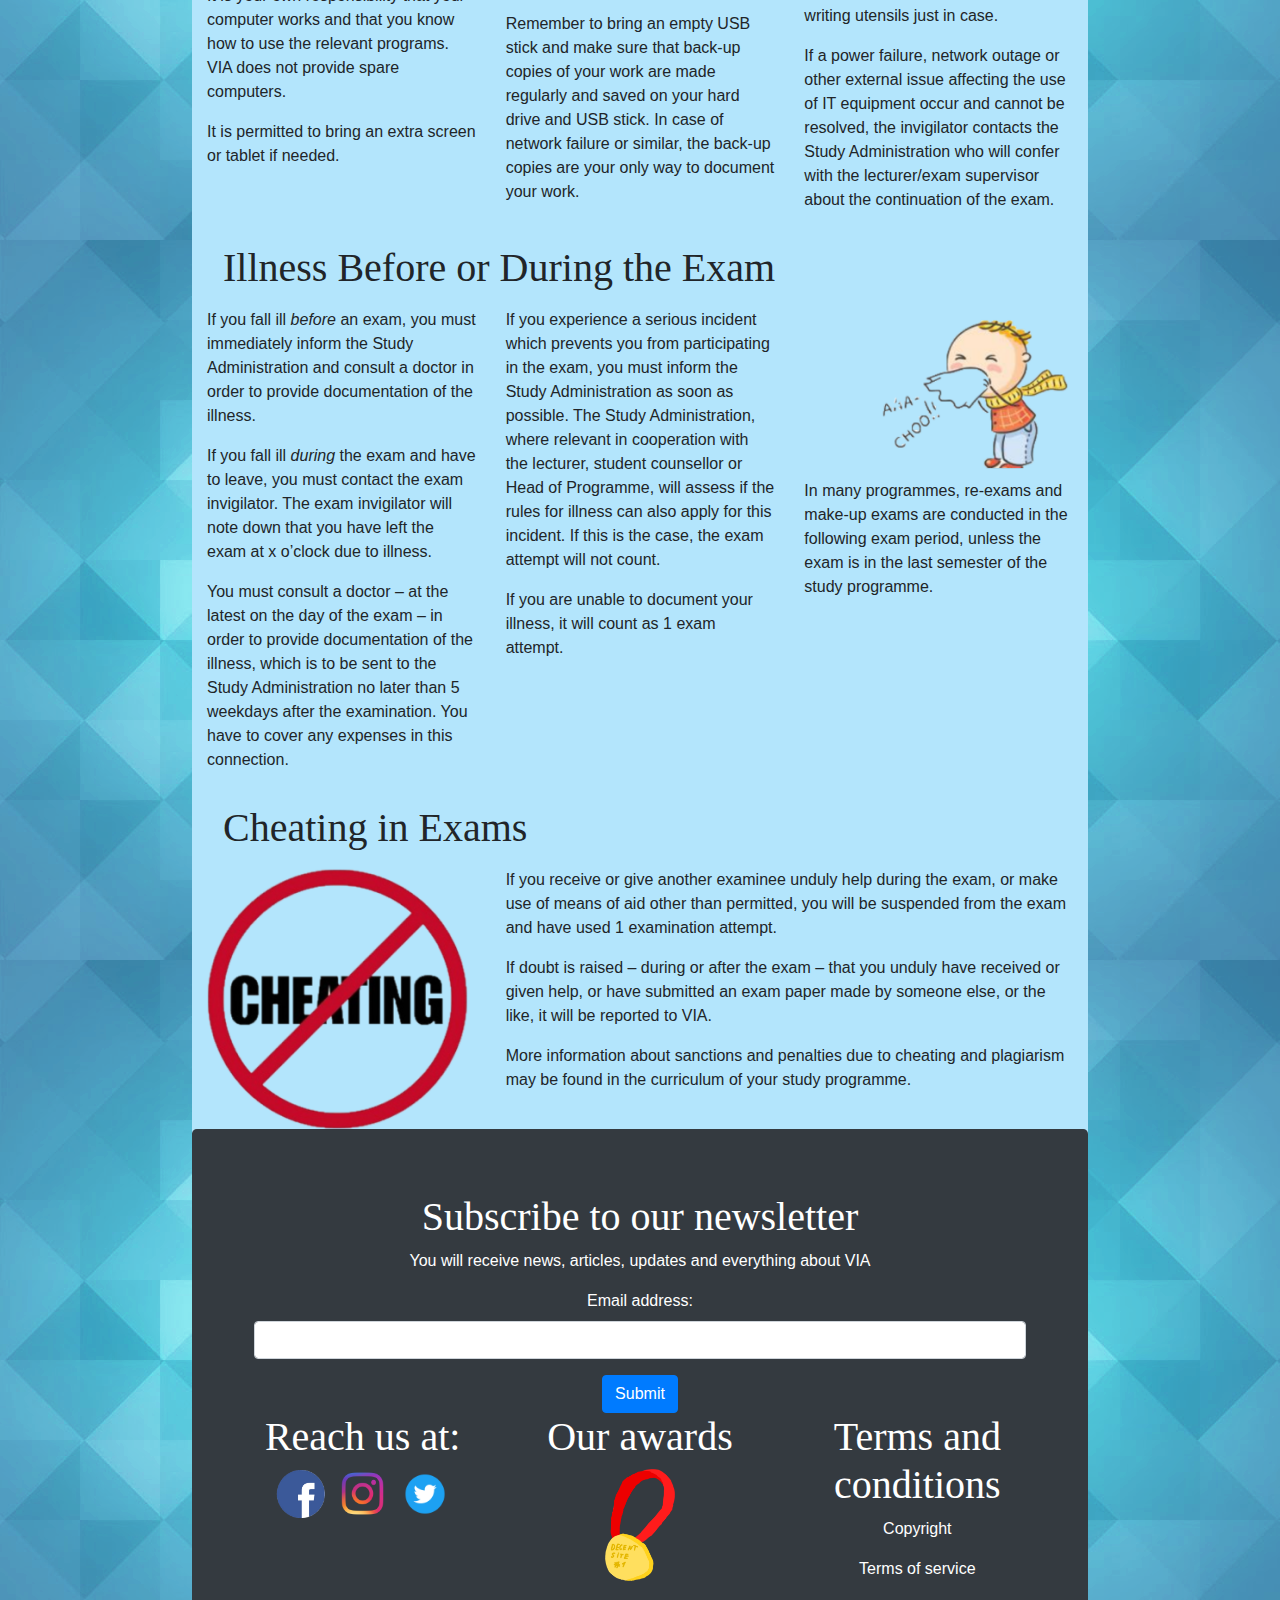
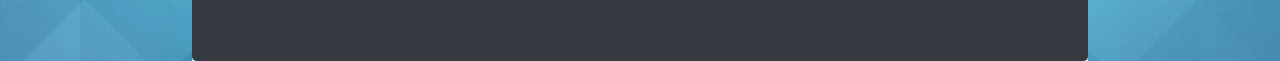
<file: Site/rules.html>
<!--page made by Sabina-->
<!DOCTYPE html>
<html lang="en">
<head>
    <title>About Us</title>
    <meta charset="utf-8">
    <meta name="viewport" content="width=device-width, initial-scale=1, shrink-to-fit=no">
    <link href="css/bootstrap.min.css" type="text/css" rel="stylesheet">
    <link href="css/stylesMarton.css" type="text/css" rel="stylesheet"/>

    <script src="https://code.jquery.com/jquery-3.3.1.slim.min.js"></script>
    <script src="https://cdnjs.cloudflare.com/ajax/libs/popper.js/1.14.7/umd/popper.min.js"></script>
    <script src="js/bootstrap.min.js"></script>

</head>
<body>
<div id="page">
    <div id="demo" class="carousel slide" data-ride="carousel">

        <!-- Carousel start -->
        <ul class="carousel-indicators">
            <li data-target="#demo" data-slide-to="0" class="active"></li>
            <li data-target="#demo" data-slide-to="1"></li>
            <li data-target="#demo" data-slide-to="2"></li>
        </ul>

        <div class="carousel-inner">
            <div class="carousel-item active">
                <img src="images/viaCarouselPaint.jpg" alt="VIA Campus Horsens" id="VIACampus">
            </div>
            <div class="carousel-item">
                <img src="images/aros.jpg" alt="Aarhus Art Museum" id="Aros">
            </div>
            <div class="carousel-item">
                <img src="images/viacampus.jpg" alt="VIA Campus Aarhus">
            </div>

            <a class="carousel-control-prev" href="#demo" data-slide="prev">
                <span class="carousel-control-prev-icon"></span>
            </a>
            <a class="carousel-control-next" href="#demo" data-slide="next">
                <span class="carousel-control-next-icon"></span>
            </a>

        </div>
    </div>
    <!--Carousel end-->

    <!--Navigation bar start-->
    <nav class="navbar navbar-expand-xl bg-light navbar-light" id="navigations">

        <a class="navbar-brand" href="#"><img src="images/1535.png" width=200 alt="logo"></a>

        <button class="navbar-toggler" type="button" data-toggle="collapse" data-target="#myNavbar">
            <span class="navbar-toggler-icon"></span>
        </button>

        <div class="collapse navbar-collapse expand-sm" id="myNavbar">
            <ul class="navbar-nav">
                <li class="nav-item">
                    <a class="nav-link" href="index.html">Home</a>
                </li>
                <li class="nav-item">
                    <a class="nav-link" href="schedule.html">Schedule</a>
                </li>
                <li class="nav-item">
                    <a class="nav-link" href="advice.html">Advice</a></li>
                <li class="nav-item ">
                    <a class="nav-link" href="examtypes.html">Exam Types</a>
                </li>
                <li class="nav-item  active">
                    <a class="nav-link" href="rules.html">Rules</a>
                </li>
                <li class="nav-item">
                    <a class="nav-link" href="aboutus.html">About us</a>
                </li>
            </ul>
        </div>
    </nav>
    <!--Navigation bar end-->

        <div class="container">
            <h2 class="d-flex justify-content-lg-center m-sm-2">Rules and Guidelines for Exams at Campus Horsens</h2>

            <h3 class="m-3">Examination Plans (date, time and place for exam)</h3>
            <div class="row">
                <div class="col-md-8 col-sm m-2">
                    <p>Exams take place according to the examination plans posted on Studynet by the Study
                        Administration no later than December 1 (winter exams) and May 1 (summer exams).</p>
                    <p>It is important that you keep up to date with the exam plans, as changes may occur. Changes
                        which are made <i>before</i> the exam period has started will NOT be communicated directly to you.
                        Remember therefore to check Studynet regularly, as exams may be rescheduled not only to a later
                        date, but also to an earlier date. Any changes made <i>during</i> the 3-week exam period, will be sent to
                        your VIA mail. </p>
                    <p>If the same oral exam is conducted over several days, and the day which you are scheduled for
                        coincides with one of your other exams, it is your own responsibility to inform your lecturer about
                        preferred day of examination.</p>
                    <p>Show up in good time before the examination starts. Please note that oral exams and project
                        exams may start earlier than 08h00.</p>
                </div>
                <div class="col-md"> <img class="img-fluid" src="images/time.png" alt="Picture of a clock" title="Time"></div>
            </div>

            <h3 class="m-3">Before the exam</h3>
            <div class="row">
                <div class="col-md-4"> <img class="img-fluid img_exam_ahead" src="images/exam_before1.jpg" alt="Picture" title="Exams ahead"> </div>
                <div class="col-md-4 col-sm">
                    <p>You need to show up in good time, so you can be ready and have all your IT equipment in place at
                        least 15 minutes before the exam begins.</p>
                    <p>Remember to bring your VIA ID Card or similar ID with your photo on. Before the examination
                        begins, you need to identify yourself, so the exam invigilators may register your attendance. You
                        are not permitted to sit for the exam if you haven’t identified yourself to the exam invigilators.</p>
                </div>
                <div class="col-md-4 col-sm">
                    <p>Bring your own computer, power supply, extension cord and an empty USB stick so you can make
                        regular back-up copies of your work. VIA does not provide a computer for you.</p>
                    <p>If the exam is conducted on paper, all necessary paper will be handed out to you. If you need more
                        paper, contact the exam invigilator by raising your hand.</p>
                    <p>Before the exam begins, the exam invigilators will give oral directions.</p>
                </div>
            </div>
            <div class="row">
                <div class="col-md-6 col-sm">
                    <p>If you are late, you may only enter the exam room and participate in the exam if the exam
                        invigilator gives permission. If you are more than 10 minutes late, you must go to the Study
                        Administration. The Study Administration will decide, where relevant in cooperation with the
                        lecturer or Head of Programme, if you will be allowed to participate in the exam. You are only
                        permitted to participate in the exam, if VIA finds it impossible that you may have received
                        knowledge about the exam assignment, and that the reason for your delay is fair.</p>
                </div>
                <div class="col-md">
                    <p>The exam assignment will be distributed digitally in WISEflow where it will be available and ready
                        for download when the exam begins.</p>
                    <p>The exam assignment will only be distributed in printed form by the exam invigilators in special
                        instances – e.g. if the exam is conducted without means of aid or if answers need to be written
                        directly on the exam assignment.</p>
                </div>
            </div>

            <h3 class="m-3">During the exam</h3>
            <div class="row">
                <div class="col-md-8 col-sm m-2">
                    <p>During the exam, the exam invigilator may be contacted by raising your hand. </p>
                    <p>Please note that the exam invigilator is not allowed to answer any questions regarding the
                        assignment, your exam paper or the grading.
                    </p>
                    <p>You may only leave the examination room when accompanied by an exam invigilator. </p>
                    <p>When you need to go to the toilet, you must use the toilet advised to you by the exam invigilator. </p>
                </div>
                <div class="col-md"> <img class="img-fluid img_exam" src="images/during_exam1.png" alt="Picture" title="Exam"> </div>
            </div>
            <div class="row">
                <div class="col-md">
                    <p>You are <i>not allowed</i> to go outside, to the canteen or any other places. </p>
                    <p>Mobile phones are <i>not allowed</i>. If you bring a mobile phone, you must turn it off and hand it over to
                        the exam invigilator before the exam begins. </p>
                    <p>iPods and other music players may <i>not</i> be used during the exam and must be handed over to the
                        exam invigilator.</p>
                    <p>If you display disturbing behavior, VIA has the authority to remove you from the exam. </p>
                </div>
                <div class="col-md">
                    <p>You are <i>not allowed</i> to exchange information with or in any way be in contact with other examinees
                        or persons outside the examination room. All communications and file sharing services (email,
                        Messenger, Skype, Dropbox, Facebook, etc.), MUST be switched off during the exam. </p>
                    <p>There must be complete silence the last 30 minutes of the exam. This means that you are not
                        allowed to hand in your exam paper, pack your things or leave the room before the exam has
                        ended. </p>
                    <p>Smoking is <i>not allowed</i>.</p>

                </div>
            </div>

            <h3 class="m-3">Means of Aid</h3>
            <div class="row">
                <div class="col-md"> <img class="img-fluid img_essentials" src="images/essentials.png" alt="Picture" title="Means of aid"> </div>
                <div class="col-md-8 col-sm">
                    <p>The course description, curriculum or exam assignment will state which aids you should bring and
                        any aids that are not allowed. This includes the use of own computer and whether use of internet is
                        permitted or not. </p>
                    <p>Access to the internet is always permitted in order to use WISEflow for download of the exam
                        assignment and submission of your exam paper. </p>
                    <p>It is <i>not permitted</i> to borrow means of aid from other examinees. </p>
                </div>
            </div>

            <h3 class="m-3">Conclusion of the Exam and Handing in</h3>
            <div class="row">
                <div class="col-md-4 col-sm">
                    <p>The exam invigilators will announce when there is 30 minutes remaining of the exam. </p>
                    <p><i>Unless it is stipulated otherwise</i> in the curriculum, course description or exam assignment, you
                        may choose between the following ways of handing in your exam paper: </p>
                    <p>-handwritten</p>
                    <p>-digitally in WISEflow </p>
                    <p>-a combination of handwritten material and digital submission in WISEflow. </p>
                </div>
                <div class="col-md">
                    <p>If part of the exam paper needs to be handed in separately, it will appear from the exam
                        assignment. </p>
                    <p>If a cover sheet in paper is distributed to you at the beginning of the exam, this has to be filled in. </p>
                    <p>Please state on the cover sheet how you have handed in your paper: handwritten, digitally or a
                        combination. </p>
                    <p>The cover sheet has to be signed by you to confirm that the paper is made without unduly help. </p>
                </div>
                <div class="col-md-4"> <img class="img-fluid img_assignment" src="images/assignment.png" alt="Picture" title="Assignment"> </div>
            </div>
            <div class="row">
                <div class="col-md">
                    <p>If the exam is conducted 100% in WISEflow, a cover sheet in paper is not needed. Instead you
                        need to fill in a digital cover sheet and a solemn declaration in WISEflow before you can submit
                        your exam paper. </p>
                    <p>Handwritten exam papers may not be handed in during the last 30 minutes of the exam. You are
                        permitted to submit your paper in WISEflow during the last 30 minutes, but there must be complete
                        silence during the remaining time of the exam and therefore you are not allowed to hand in any
                        written material, pack your things or leave the examination room. </p>
                </div>
                <div class="col-md">
                    <p>When handing in <b>after the exam has ended</b> everyone must remain seated without talking until the
                        invigilator has collected all exam papers. </p>
                    <p>If you haven’t finished your exam paper, you may hand in drafts and notes, if you notify it when
                        handing in. The external examiner decides if the drafts and notes will be part of the assessment. </p>
                    <p>You are allowed to take the exam assignment with you if you leave, when the exam has ended (but
                        not if you leave before the exam finishes). </p>
                </div>
                <div class="col-md">
                    <p>You are responsible for handing in everything in the relevant covers or in WISEflow. </p>
                    <p>If you wish to hand in your exam paper, <b>before the exam finishes</b>, you need to contact the exam
                        invigilator. </p>
                    <p>If you leave the exam, before it finishes, you are not allowed to bring your computer, mobile phone,
                        exam paper or anything else with you. You have to come back and collect your things, when the
                        exam has ended. </p>
                    <p>Please leave the examination room in a quiet manner so that students with extended test time will
                        not be disturbed. </p>
                </div>
            </div>

            <h3 class="m-3">Handing in on Paper</h3>
            <div class="row">
                <div class="col-md"> <img class="img-fluid" src="images/hand_in1.png" alt="Picture" title="Hand in"> </div>
                <div class="col-md-9 col-sm m-2">
                    <p>Remember to write your name, student number, date, page numbers and course on the cover
                        sheet including all sheets of the paper. </p>
                    <p>You may only use a blue or a black pen. You are not allowed to use red writing on your exam
                        paper, as red is for corrections made by the examiner. You are not allowed to use pencil. </p>
                    <p>If you hand in on paper only, you don’t need to do anything in WISEflow. </p>
                </div>
            </div>

            <h3 class="m-3">Digital Submission in WISEflow</h3>
            <div class="row">
                <div class="col-md">
                    <p>Your exam paper must be converted to PDF format before submission. If you have several PDF
                        files these must be merged into one PDF file and submitted under “Paper” in WISEflow.</p>
                    <p>If PDF format is not at all possible, other file formats may be submitted as Appendix Material. </p>
                    <p>Zipped files can only be submitted as Appendix Material. </p>
                </div>
                <div class="col-md">
                    <p>It is <i>not allowed</i> to use WinRAR format. </p>
                    <p>Be careful, when you submit your exam paper, so you don’t submit the wrong file by mistake. The
                        consequence being that your exam paper will not be assessed and you will have used one exam
                        attempt.</p>
                    <p>Remember to write your name, student number and page numbers on all pages. </p>
                </div>
                <div class="col-md">
                    <img class="img-fluid" src="images/wiseflow.png" alt="Picture" title="WiseFlow">
                    <p>WISEflow guidelines can be found on Studynet. Please read the guidelines well before the exam.
                        You may also contact the Study Administration if you have further questions. </p>
                </div>
            </div>

            <h3 class="m-3">Specific Rules regarding Digital Exam and the Use of Computer</h3>
            <div class="row">
                <div class="col-md">
                    <img class="img-fluid" src="images/computer.png" alt="Picture" title="Computer">
                    <p>It is your own responsibility that your computer works and that you know how to use the relevant
                        programs. VIA does not provide spare computers. </p>
                    <p>It is permitted to bring an extra screen or tablet if needed. </p>
                </div>
                <div class="col-md">
                    <p>If your exam is conducted digitally, we recommend that you try the demo-flow in WISEflow well
                        before the exam. </p>
                    <p>The computer must be silent (beeps and others sounds turned off). </p>
                    <p>Remember to bring an empty USB stick and make sure that back-up copies of your work are made
                        regularly and saved on your hard drive and USB stick. In case of network failure or similar, the
                        back-up copies are your only way to document your work. </p>
                </div>
                <div class="col-md">
                    <p>If problems arise with your computer, that you cannot resolve yourself, you can get help from IT
                        support by contacting the invigilator. If the problems still cannot be resolved, you may continue the
                        exam with pen and paper. Remember therefore to bring writing utensils just in case. </p>
                    <p>If a power failure, network outage or other external issue affecting the use of IT equipment occur
                        and cannot be resolved, the invigilator contacts the Study Administration who will confer with the
                        lecturer/exam supervisor about the continuation of the exam. </p>
                </div>
            </div>

            <h3 class="m-3">Illness Before or During the Exam</h3>
            <div class="row">
                <div class="col-md">
                    <p>If you fall ill <i>before</i> an exam, you must immediately inform the Study Administration and consult a
                        doctor in order to provide documentation of the illness. </p>
                    <p>If you fall ill <i>during</i> the exam and have to leave, you must contact the exam invigilator. The exam
                        invigilator will note down that you have left the exam at x o’clock due to illness.</p>
                    <p>You must consult a doctor – at the latest on the day of the exam – in order to provide
                        documentation of the illness, which is to be sent to the Study Administration no later than 5
                        weekdays after the examination. You have to cover any expenses in this connection. </p>
                </div>
                <div class="col-md">
                    <p>If you experience a serious incident which prevents you from participating in the exam, you must
                        inform the Study Administration as soon as possible. The Study Administration, where relevant in
                        cooperation with the lecturer, student counsellor or Head of Programme, will assess if the rules for
                        illness can also apply for this incident. If this is the case, the exam attempt will not count. </p>
                    <p>If you are unable to document your illness, it will count as 1 exam attempt. </p>
                </div>
                <div class="col-md">
                    <img class="img-fluid" src="images/illness1.png" alt="Picture" title="Illness">
                    <p>In many programmes, re-exams and make-up exams are conducted in the following exam period,
                        unless the exam is in the last semester of the study programme. </p>
                </div>
            </div>

            <h3 class="m-3">Cheating in Exams</h3>
            <div class="row">
                <div class="col-md"> <img class="image10" src="images/cheating.png" alt="Picture" title="Cheating"> </div>
                <div class="col-md-8 col-sm">
                    <p>If you receive or give another examinee unduly help during the exam, or make use of means of aid
                        other than permitted, you will be suspended from the exam and have used 1 examination attempt.</p>
                    <p>If doubt is raised – during or after the exam – that you unduly have received or given help, or have
                        submitted an exam paper made by someone else, or the like, it will be reported to VIA. </p>
                    <p>More information about sanctions and penalties due to cheating and plagiarism may be found in
                        the curriculum of your study programme. </p>
                </div>
            </div>

        </div>
        <!--Footer start-->
        <div class="jumbotron text-center bg-dark" style="margin-bottom:0">
            <div class="container">
                <div class="col-md">
                    <h3 class="subscribe">Subscribe to our newsletter</h3>
                    <p class="subscribe">You will receive news, articles, updates and everything about VIA</p>
                    <form action="/action_page.php">
                        <div class="form-group">
                            <label for="email" class="subscribe">Email address:</label>
                            <input type="email" class="form-control" id="email">
                        </div>
                        <button type="submit" class="btn btn-primary">Submit</button>
                    </form>
                </div>
                <div class="row">
                    <div class="col-md-4"><h3 class="subscribe">Reach us at:</h3>
                        <a href="https://www.facebook.com/pages/VIA-University-College/133663330006522" target="_blank"><img
                                src="images/facebook.png" class="img-fluid" width="50" height="50" alt="facebook"></a>
                        <a href="https://www.instagram.com/viauniversitycollege/" target="_blank"><img
                                src="images/instagram.png" class="img-fluid" width="65" height="50" alt="instagram"></a>
                        <a href="https://twitter.com/VIAuniversity" target="_blank"><img src="images/twitter.png"
                                                                                         class="img-fluid" width="50"
                                                                                         height="50" alt="twitter"></a>
                    </div>

                    <div class="col-md-4"><h3 class="subscribe">Our awards</h3><a href="images/medal.png"
                                                                                  target="_blank"><img
                            src="images/medal.png" alt="medal" width="70" class="text-center"></a>
                    </div>

                    <div class="col-md-4"><h3 class="subscribe">Terms and conditions</h3>
                        <a href="https://en.wikipedia.org/wiki/Copyright" target="_blank"><p class="subscribe">Copyright</p>
                        </a>
                        <a href="https://en.wikipedia.org/wiki/Terms_of_service" target="_blank"><p class="subscribe">Terms
                            of service</p></a>
                    </div>
                </div>

            </div>
        </div>
        <!--Footer end-->
    </div>

</body>

</html>
</file>
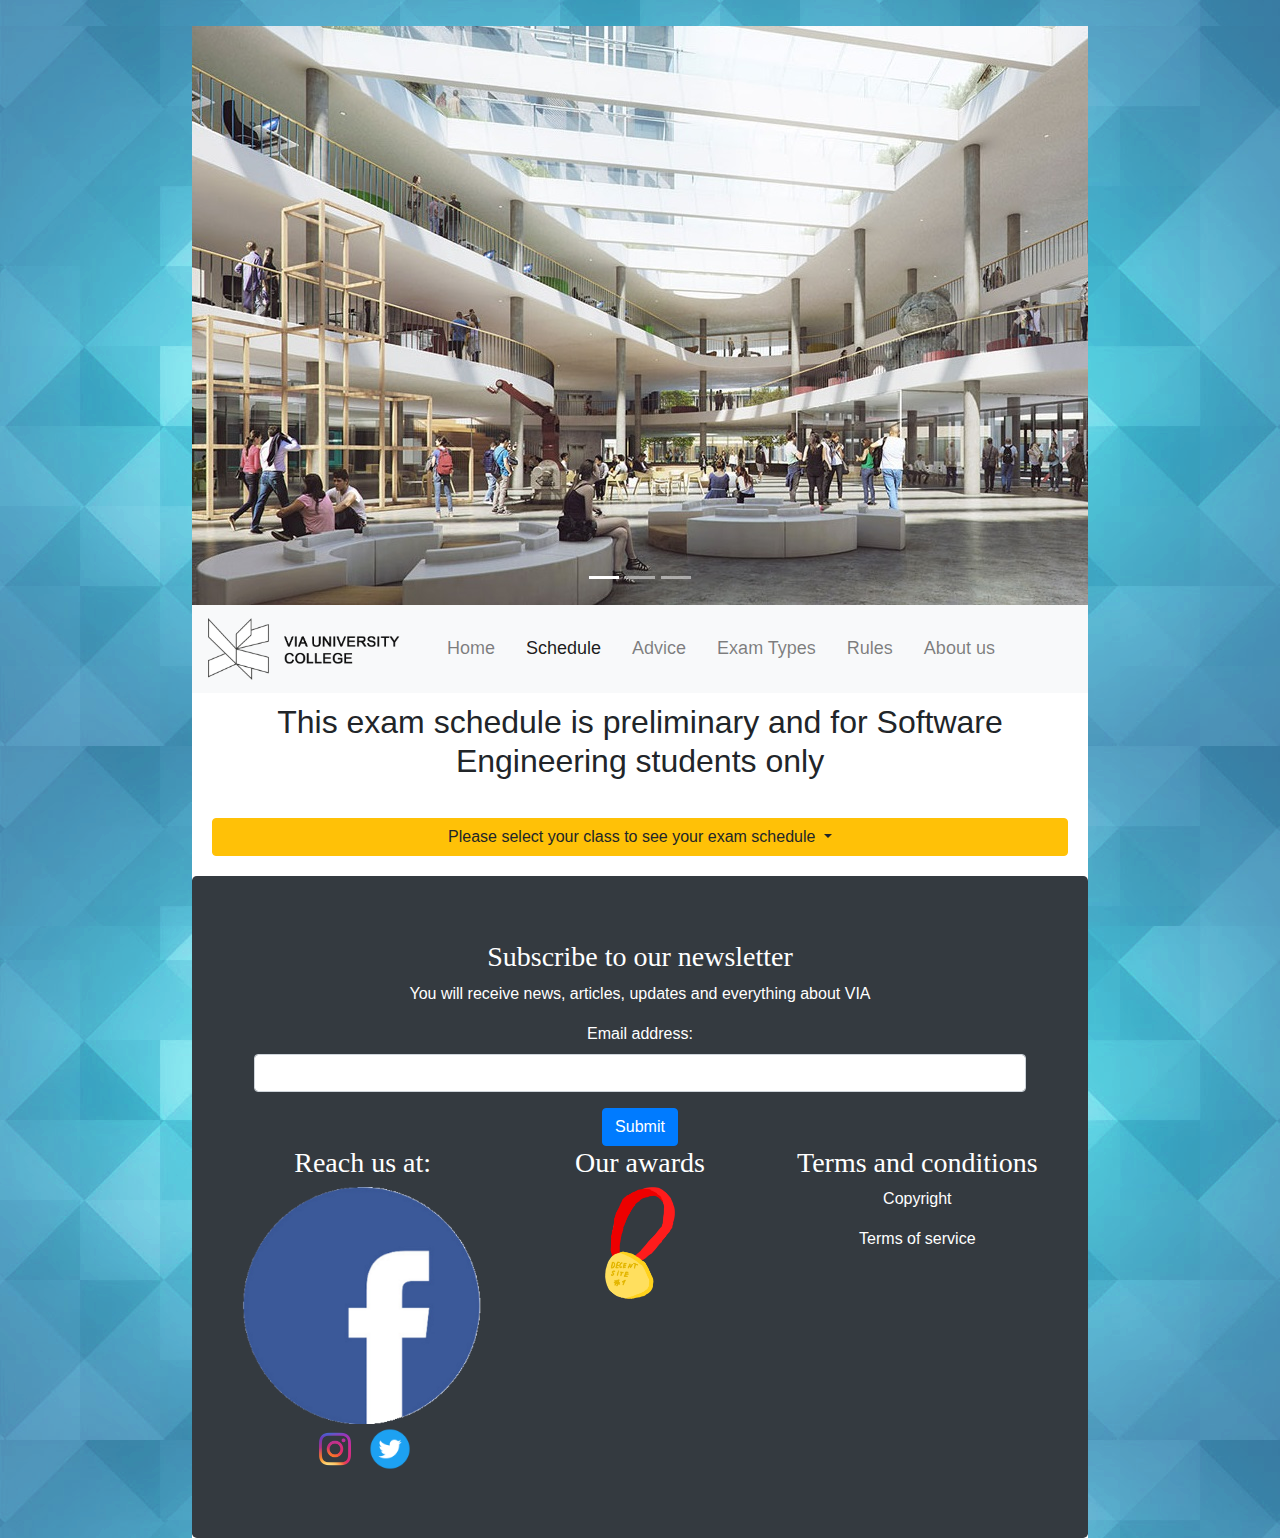
<file: Site/schedule.html>
<!-- Schedule page made by Eva -->
<!DOCTYPE html>
<html lang="en">
<head>
    <meta charset="utf-8">
    <title>index</title>
    <link href="css/stylesIndex.css" type="text/css" rel="stylesheet"/>
    <meta name="viewport" content="width=device-width, initial-scale=1, shrink-to-fit=no">
    <link href="css/bootstrap.min.css" type="text/css" rel="stylesheet">
    <script src="https://code.jquery.com/jquery-3.3.1.slim.min.js"></script>
    <script src="https://cdnjs.cloudflare.com/ajax/libs/popper.js/1.14.7/umd/popper.min.js"></script>
    <script src="js/bootstrap.min.js"></script>
</head>
<body>
<div id="page">
    <!-- Carousel start -->
    <div id="demo" class="carousel slide" data-ride="carousel">
        <ul class="carousel-indicators">
            <li data-target="#demo" data-slide-to="0" class="active"></li>
            <li data-target="#demo" data-slide-to="1"></li>
            <li data-target="#demo" data-slide-to="2"></li>
        </ul>

        <div class="carousel-inner">
            <div class="carousel-item active">
                <img src="images/viaCarouselPaint.jpg" alt="VIA Campus Horsens" id="VIACampus">
            </div>
            <div class="carousel-item">
                <img src="images/aros.jpg" alt="Aarhus Art Museum" id="Aros">
            </div>
            <div class="carousel-item">
                <img src="images/viacampus.jpg" alt="VIA Campus Aarhus">
            </div>

            <a class="carousel-control-prev" href="#demo" data-slide="prev">
                <span class="carousel-control-prev-icon"></span>
            </a>
            <a class="carousel-control-next" href="#demo" data-slide="next">
                <span class="carousel-control-next-icon"></span>
            </a>

        </div>
    </div>
    <!--Carousel end-->

    <!--Navigation bar start-->
    <nav class="navbar navbar-expand-xl bg-light navbar-light" id="navigations">

        <a class="navbar-brand" href="#"><img src="images/1535.png" width=200 alt="logo"></a>

        <button class="navbar-toggler" type="button" data-toggle="collapse" data-target="#myNavbar">
            <span class="navbar-toggler-icon"></span>
        </button>

        <div class="collapse navbar-collapse expand-sm" id="myNavbar">
            <ul class="navbar-nav">
                <li class="nav-item">
                    <a class="nav-link" href="index.html">Home</a>
                </li>
                <li class="nav-item active">
                    <a class="nav-link" href="schedule.html">Schedule</a>
                </li>
                <li class="nav-item">
                    <a class="nav-link" href="advice.html">Advice</a></li>
                <li class="nav-item">
                    <a class="nav-link" href="examtypes.html">Exam Types</a>
                </li>
                <li class="nav-item">
                    <a class="nav-link" href="rules.html">Rules</a>
                </li>
                <li class="nav-item">
                    <a class="nav-link" href="aboutus.html">About us</a>
                </li>
            </ul>
        </div>
    </nav>
    <!--Navigation bar end-->
    <section>
        <h2 class="text-center infoSchedule">This exam schedule is preliminary and for Software Engineering students
            only</h2>
        <div class="dropdown dropdownMenu">
            <button type="button" class="btn btn-warning dropdown-toggle col-md dropdownButton" data-toggle="dropdown"
                id="buttonText">Please select your class to see your exam schedule
            </button>
            <div class="dropdown-menu">
                <a class="dropdown-item" href="schedule1X.html">Class 1X</a>
                <a class="dropdown-item" href="schedule1Y.html">Class 1Y</a>
                <a class="dropdown-item" href="schedule1Z.html">Class 1Z</a>
            </div>
        </div>
    </section>
    <div class="jumbotron text-center bg-dark" style="margin-bottom:0">
        <div class="container">
            <div class="col-md">
                <h3 class="subscribe">Subscribe to our newsletter</h3>
                <p class="subscribe">You will receive news, articles, updates and everything about VIA</p>
                <form action="/action_page.php">
                    <div class="form-group">
                        <label for="email" class="subscribe">Email address:</label>
                        <input type="email" class="form-control" id="email">
                    </div>
                    <button type="submit" class="btn btn-primary">Submit</button>
                </form>
            </div>
            <div class="row">
                <div class="col-md-4"><h3 class="subscribe">Reach us at:</h3>
                    <a href="https://www.facebook.com/pages/VIA-University-College/133663330006522" target="_blank"><img
                            src="images/facebook.png" class="img-fluid" width="350" height="50" alt="facebook"></a>
                    <a href="https://www.instagram.com/viauniversitycollege/" target="_blank"><img
                            src="images/instagram.png" class="img-fluid" width="50" height="50" alt="instagram"></a>
                    <a href="https://twitter.com/VIAuniversity" target="_blank"><img
                            src="images/twitter.png" class="img-fluid" width="50" height="50" alt="twitter"></a>
                </div>

                <div class="col-md-4"><h3 class="subscribe">Our awards</h3><a href="images/medal.png"
                                                                              target="_blank"><img
                        src="images/medal.png" alt="medal" width="70" class="text-center"></a>
                </div>

                <div class="col-md-4"><h3 class="subscribe">Terms and conditions</h3>
                    <a href="https://en.wikipedia.org/wiki/Copyright" target="_blank"><p class="subscribe">Copyright</p>
                    </a>
                    <a href="https://en.wikipedia.org/wiki/Terms_of_service" target="_blank"><p class="subscribe">Terms
                        of service</p></a>
                </div>
            </div>

        </div>
    </div>
</div>
</body>
</file>
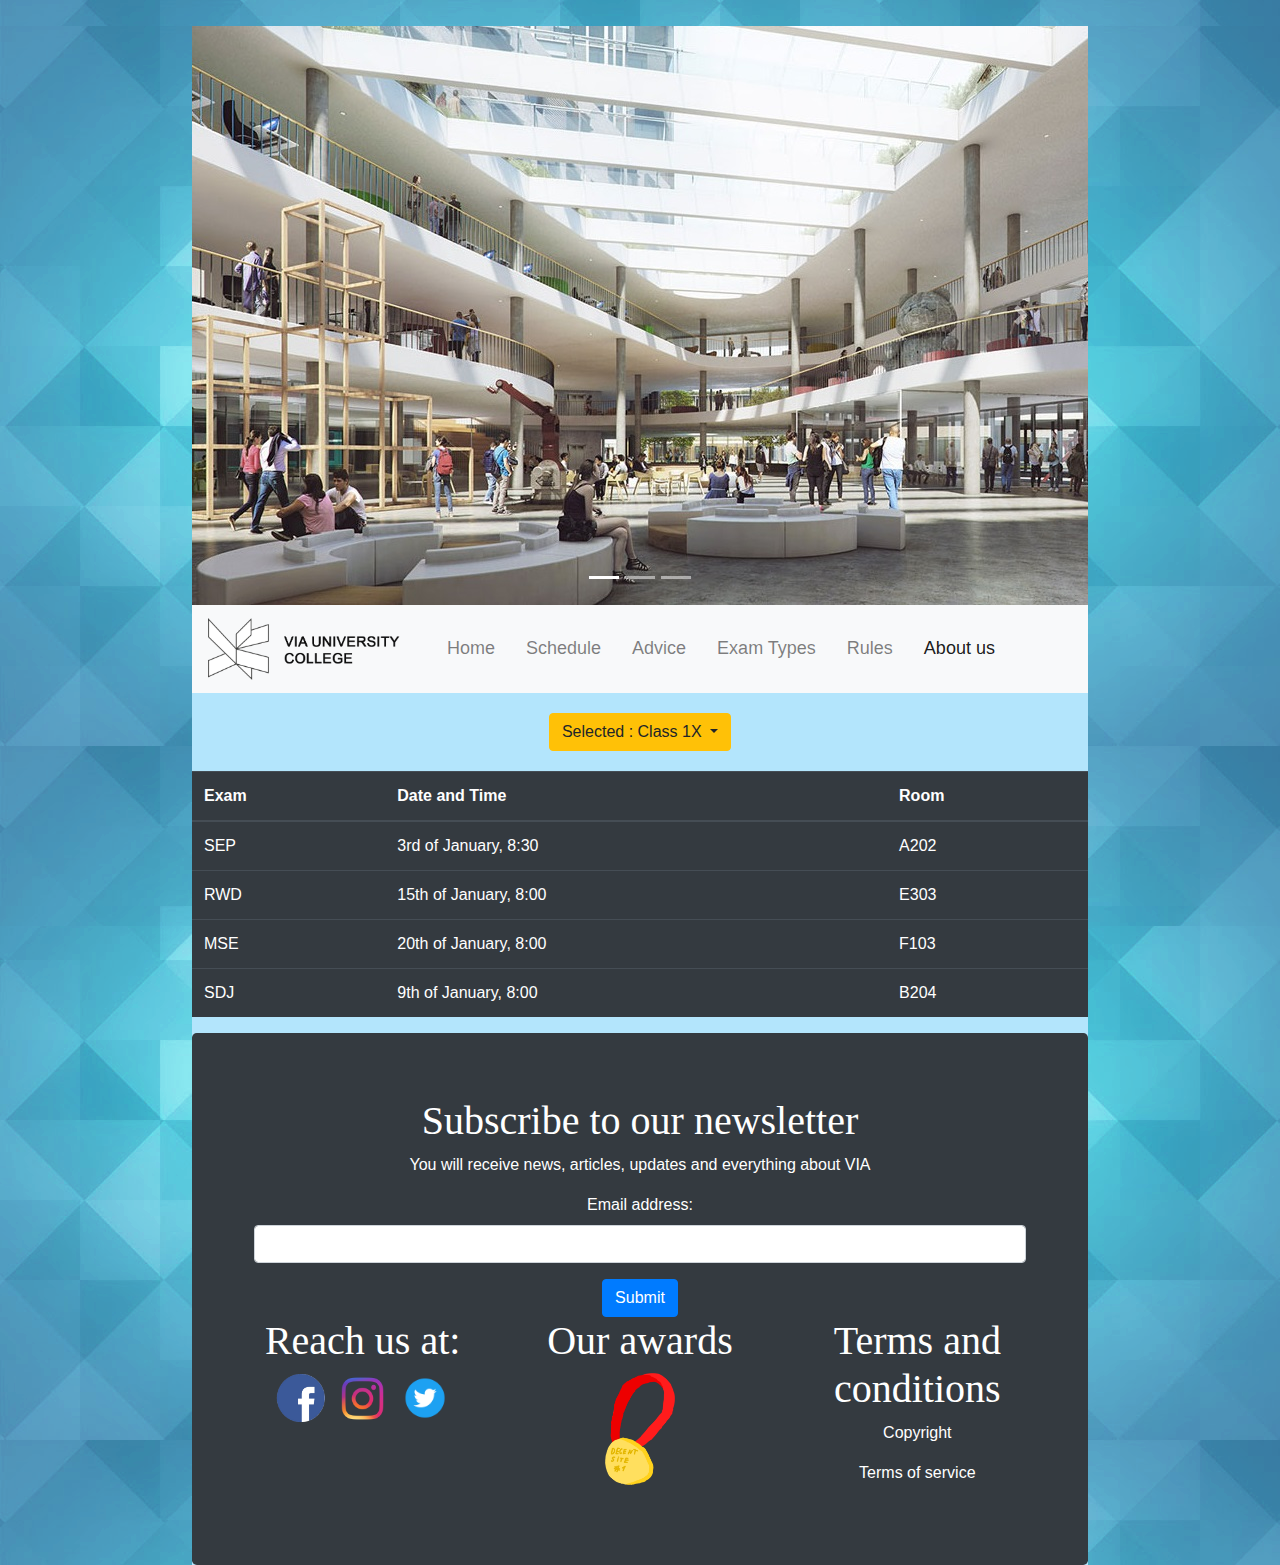
<file: Site/schedule1X.html>
<!-- Schedule page made by Eva -->
<!DOCTYPE html>
<html lang="en">
<head>
    <title>About Us</title>
    <meta charset="utf-8">
    <meta name="viewport" content="width=device-width, initial-scale=1, shrink-to-fit=no">
    <link href="css/bootstrap.min.css" type="text/css" rel="stylesheet">
    <link href="css/stylesMarton.css" type="text/css" rel="stylesheet"/>

    <script src="https://code.jquery.com/jquery-3.3.1.slim.min.js"></script>
    <script src="https://cdnjs.cloudflare.com/ajax/libs/popper.js/1.14.7/umd/popper.min.js"></script>
    <script src="js/bootstrap.min.js"></script>

</head>
<body>
<div id="page">
    <div id="demo" class="carousel slide" data-ride="carousel">

        <!-- Carousel start -->
        <ul class="carousel-indicators">
            <li data-target="#demo" data-slide-to="0" class="active"></li>
            <li data-target="#demo" data-slide-to="1"></li>
            <li data-target="#demo" data-slide-to="2"></li>
        </ul>

        <div class="carousel-inner">
            <div class="carousel-item active">
                <img src="images/viaCarouselPaint.jpg" alt="VIA Campus Horsens" id="VIACampus">
            </div>
            <div class="carousel-item">
                <img src="images/aros.jpg" alt="Aarhus Art Museum" id="Aros">
            </div>
            <div class="carousel-item">
                <img src="images/viacampus.jpg" alt="VIA Campus Aarhus">
            </div>

            <a class="carousel-control-prev" href="#demo" data-slide="prev">
                <span class="carousel-control-prev-icon"></span>
            </a>
            <a class="carousel-control-next" href="#demo" data-slide="next">
                <span class="carousel-control-next-icon"></span>
            </a>

        </div>
    </div>
    <!--Carousel end-->

    <!--Navigation bar start-->
    <nav class="navbar navbar-expand-xl bg-light navbar-light" id="navigations">

        <a class="navbar-brand" href="#"><img src="images/1535.png" width=200 alt="logo"></a>

        <button class="navbar-toggler" type="button" data-toggle="collapse" data-target="#myNavbar">
            <span class="navbar-toggler-icon"></span>
        </button>

        <div class="collapse navbar-collapse expand-sm" id="myNavbar">
            <ul class="navbar-nav">
                <li class="nav-item">
                    <a class="nav-link" href="index.html">Home</a>
                </li>
                <li class="nav-item">
                    <a class="nav-link" href="schedule.html">Schedule</a>
                </li>
                <li class="nav-item">
                    <a class="nav-link" href="advice.html">Advice</a></li>
                <li class="nav-item ">
                    <a class="nav-link" href="examtypes.html">Exam Types</a>
                </li>
                <li class="nav-item ">
                    <a class="nav-link" href="rules.html">Rules</a>
                </li>
                <li class="nav-item active">
                    <a class="nav-link" href="aboutus.html">About us</a>
                </li>
            </ul>
        </div>
    </nav>
    <!--Navigation bar end-->
            <section>
            <div class="dropdown text-center dropdownMenu">
                <button type="button" class="btn btn-warning dropdown-toggle" data-toggle="dropdown">
                    Selected : Class 1X
                </button>
            <div class="dropdown-menu dropdown-menu-right">
                <a class="dropdown-item" href="schedule1X.html">Class 1X</a>
                <a class="dropdown-item" href="schedule1Y.html">Class 1Y</a>
                <a class="dropdown-item" href="schedule1Z.html">Class 1Z</a>
            </div>
  </div>
            </section>
            <table class="table table-dark scheduleTable">
    <thead>
      <tr>
        <th>Exam</th>
        <th>Date and Time</th>
        <th>Room</th>
      </tr>
    </thead>
    <tbody>
      <tr>
        <td>SEP</td>
        <td>3rd of January, 8:30</td>
        <td>A202</td>
      </tr>
      <tr>
        <td>RWD</td>
        <td>15th of January, 8:00</td>
        <td>E303</td>
      </tr>
      <tr>
        <td>MSE</td>
        <td>20th of January, 8:00</td>
        <td>F103</td>
      </tr>
        <tr>
        <td>SDJ</td>
        <td>9th of January, 8:00</td>
        <td>B204</td>
      </tr>
    </tbody>
  </table>
    <!--Footer start-->
    <div class="jumbotron text-center bg-dark" style="margin-bottom:0">
        <div class="container">
            <div class="col-md">
                <h3 class="subscribe">Subscribe to our newsletter</h3>
                <p class="subscribe">You will receive news, articles, updates and everything about VIA</p>
                <form action="/action_page.php">
                    <div class="form-group">
                        <label for="email" class="subscribe">Email address:</label>
                        <input type="email" class="form-control" id="email">
                    </div>
                    <button type="submit" class="btn btn-primary">Submit</button>
                </form>
            </div>
            <div class="row">
                <div class="col-md-4"><h3 class="subscribe">Reach us at:</h3>
                    <a href="https://www.facebook.com/pages/VIA-University-College/133663330006522" target="_blank"><img
                            src="images/facebook.png" class="img-fluid" width="50" height="50" alt="facebook"></a>
                    <a href="https://www.instagram.com/viauniversitycollege/" target="_blank"><img
                            src="images/instagram.png" class="img-fluid" width="65" height="50" alt="instagram"></a>
                    <a href="https://twitter.com/VIAuniversity" target="_blank"><img src="images/twitter.png"
                                                                                     class="img-fluid" width="50"
                                                                                     height="50" alt="twitter"></a>
                </div>

                <div class="col-md-4"><h3 class="subscribe">Our awards</h3><a href="images/medal.png"
                                                                              target="_blank"><img
                        src="images/medal.png" alt="medal" width="70" class="text-center"></a>
                </div>

                <div class="col-md-4"><h3 class="subscribe">Terms and conditions</h3>
                    <a href="https://en.wikipedia.org/wiki/Copyright" target="_blank"><p class="subscribe">Copyright</p>
                    </a>
                    <a href="https://en.wikipedia.org/wiki/Terms_of_service" target="_blank"><p class="subscribe">Terms
                        of service</p></a>
                </div>
            </div>

        </div>
    </div>
    <!--Footer end-->
        </div>
    </body>
</html>
</file>
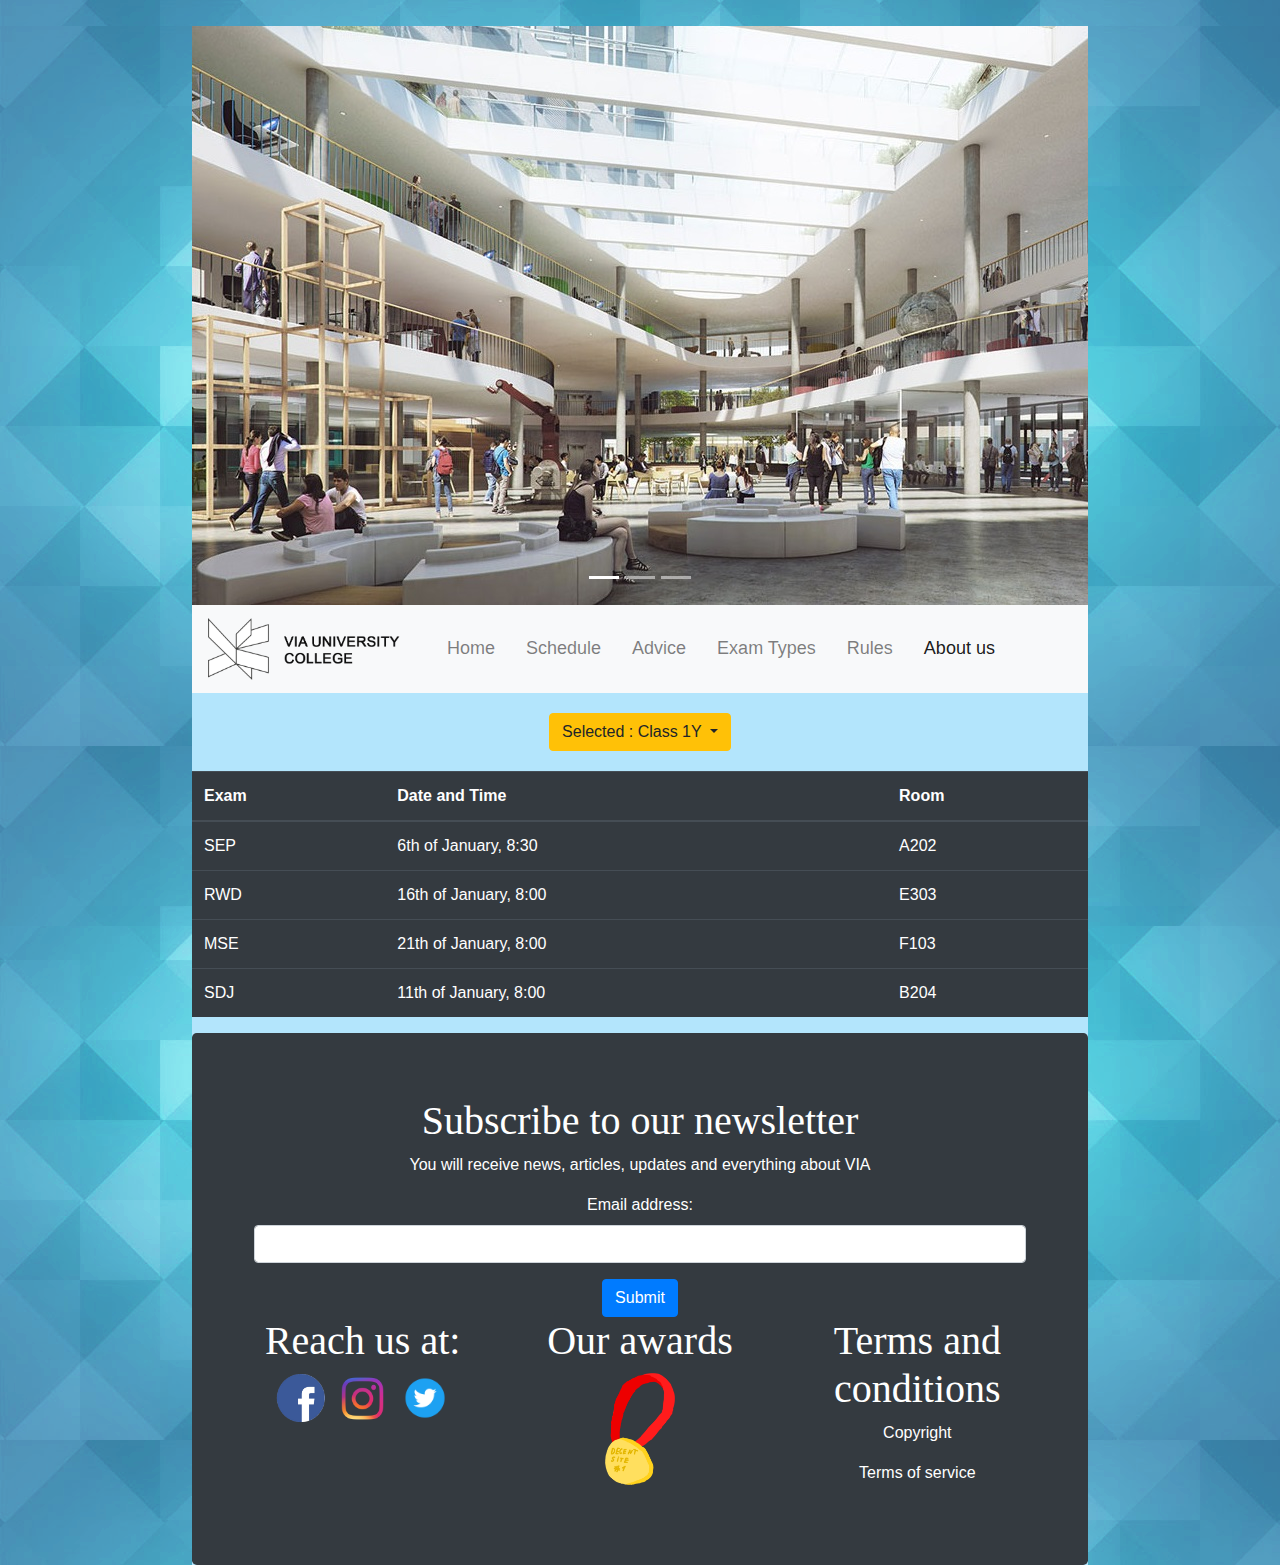
<file: Site/schedule1Y.html>
<!-- Schedule page made by Eva -->
<!DOCTYPE html>
<html lang="en">
<head>
    <title>About Us</title>
    <meta charset="utf-8">
    <meta name="viewport" content="width=device-width, initial-scale=1, shrink-to-fit=no">
    <link href="css/bootstrap.min.css" type="text/css" rel="stylesheet">
    <link href="css/stylesMarton.css" type="text/css" rel="stylesheet"/>

    <script src="https://code.jquery.com/jquery-3.3.1.slim.min.js"></script>
    <script src="https://cdnjs.cloudflare.com/ajax/libs/popper.js/1.14.7/umd/popper.min.js"></script>
    <script src="js/bootstrap.min.js"></script>

</head>
<body>
<div id="page">
    <div id="demo" class="carousel slide" data-ride="carousel">

        <!-- Carousel start -->
        <ul class="carousel-indicators">
            <li data-target="#demo" data-slide-to="0" class="active"></li>
            <li data-target="#demo" data-slide-to="1"></li>
            <li data-target="#demo" data-slide-to="2"></li>
        </ul>

        <div class="carousel-inner">
            <div class="carousel-item active">
                <img src="images/viaCarouselPaint.jpg" alt="VIA Campus Horsens" id="VIACampus">
            </div>
            <div class="carousel-item">
                <img src="images/aros.jpg" alt="Aarhus Art Museum" id="Aros">
            </div>
            <div class="carousel-item">
                <img src="images/viacampus.jpg" alt="VIA Campus Aarhus">
            </div>

            <a class="carousel-control-prev" href="#demo" data-slide="prev">
                <span class="carousel-control-prev-icon"></span>
            </a>
            <a class="carousel-control-next" href="#demo" data-slide="next">
                <span class="carousel-control-next-icon"></span>
            </a>

        </div>
    </div>
    <!--Carousel end-->

    <!--Navigation bar start-->
    <nav class="navbar navbar-expand-xl bg-light navbar-light" id="navigations">

        <a class="navbar-brand" href="#"><img src="images/1535.png" width=200 alt="logo"></a>

        <button class="navbar-toggler" type="button" data-toggle="collapse" data-target="#myNavbar">
            <span class="navbar-toggler-icon"></span>
        </button>

        <div class="collapse navbar-collapse expand-sm" id="myNavbar">
            <ul class="navbar-nav">
                <li class="nav-item">
                    <a class="nav-link" href="index.html">Home</a>
                </li>
                <li class="nav-item">
                    <a class="nav-link" href="schedule.html">Schedule</a>
                </li>
                <li class="nav-item">
                    <a class="nav-link" href="advice.html">Advice</a></li>
                <li class="nav-item ">
                    <a class="nav-link" href="examtypes.html">Exam Types</a>
                </li>
                <li class="nav-item ">
                    <a class="nav-link" href="rules.html">Rules</a>
                </li>
                <li class="nav-item active">
                    <a class="nav-link" href="aboutus.html">About us</a>
                </li>
            </ul>
        </div>
    </nav>
    <!--Navigation bar end-->
            <section>
            <div class="dropdown text-center dropdownMenu">
                <button type="button" class="btn btn-warning dropdown-toggle" data-toggle="dropdown">
                    Selected : Class 1Y
                </button>
            <div class="dropdown-menu dropdown-menu-right">
                <a class="dropdown-item" href="schedule1X.html">Class 1X</a>
                <a class="dropdown-item" href="schedule1Y.html">Class 1Y</a>
                <a class="dropdown-item" href="schedule1Z.html">Class 1Z</a>
            </div>
  </div>
            </section>
            <table class="table table-dark scheduleTable">
    <thead>
      <tr>
        <th>Exam</th>
        <th>Date and Time</th>
        <th>Room</th>
      </tr>
    </thead>
    <tbody>
      <tr>
        <td>SEP</td>
        <td>6th of January, 8:30</td>
        <td>A202</td>
      </tr>
      <tr>
        <td>RWD</td>
        <td>16th of January, 8:00</td>
        <td>E303</td>
      </tr>
      <tr>
        <td>MSE</td>
        <td>21th of January, 8:00</td>
        <td>F103</td>
      </tr>
        <tr>
        <td>SDJ</td>
        <td>11th of January, 8:00</td>
        <td>B204</td>
      </tr>
    </tbody>
  </table>
    <!--Footer start-->
    <div class="jumbotron text-center bg-dark" style="margin-bottom:0">
        <div class="container">
            <div class="col-md">
                <h3 class="subscribe">Subscribe to our newsletter</h3>
                <p class="subscribe">You will receive news, articles, updates and everything about VIA</p>
                <form action="/action_page.php">
                    <div class="form-group">
                        <label for="email" class="subscribe">Email address:</label>
                        <input type="email" class="form-control" id="email">
                    </div>
                    <button type="submit" class="btn btn-primary">Submit</button>
                </form>
            </div>
            <div class="row">
                <div class="col-md-4"><h3 class="subscribe">Reach us at:</h3>
                    <a href="https://www.facebook.com/pages/VIA-University-College/133663330006522" target="_blank"><img
                            src="images/facebook.png" class="img-fluid" width="50" height="50" alt="facebook"></a>
                    <a href="https://www.instagram.com/viauniversitycollege/" target="_blank"><img
                            src="images/instagram.png" class="img-fluid" width="65" height="50" alt="instagram"></a>
                    <a href="https://twitter.com/VIAuniversity" target="_blank"><img src="images/twitter.png"
                                                                                     class="img-fluid" width="50"
                                                                                     height="50" alt="twitter"></a>
                </div>

                <div class="col-md-4"><h3 class="subscribe">Our awards</h3><a href="images/medal.png"
                                                                              target="_blank"><img
                        src="images/medal.png" alt="medal" width="70" class="text-center"></a>
                </div>

                <div class="col-md-4"><h3 class="subscribe">Terms and conditions</h3>
                    <a href="https://en.wikipedia.org/wiki/Copyright" target="_blank"><p class="subscribe">Copyright</p>
                    </a>
                    <a href="https://en.wikipedia.org/wiki/Terms_of_service" target="_blank"><p class="subscribe">Terms
                        of service</p></a>
                </div>
            </div>

        </div>
    </div>
    <!--Footer end-->
</div>
</body>
</html>
</file>
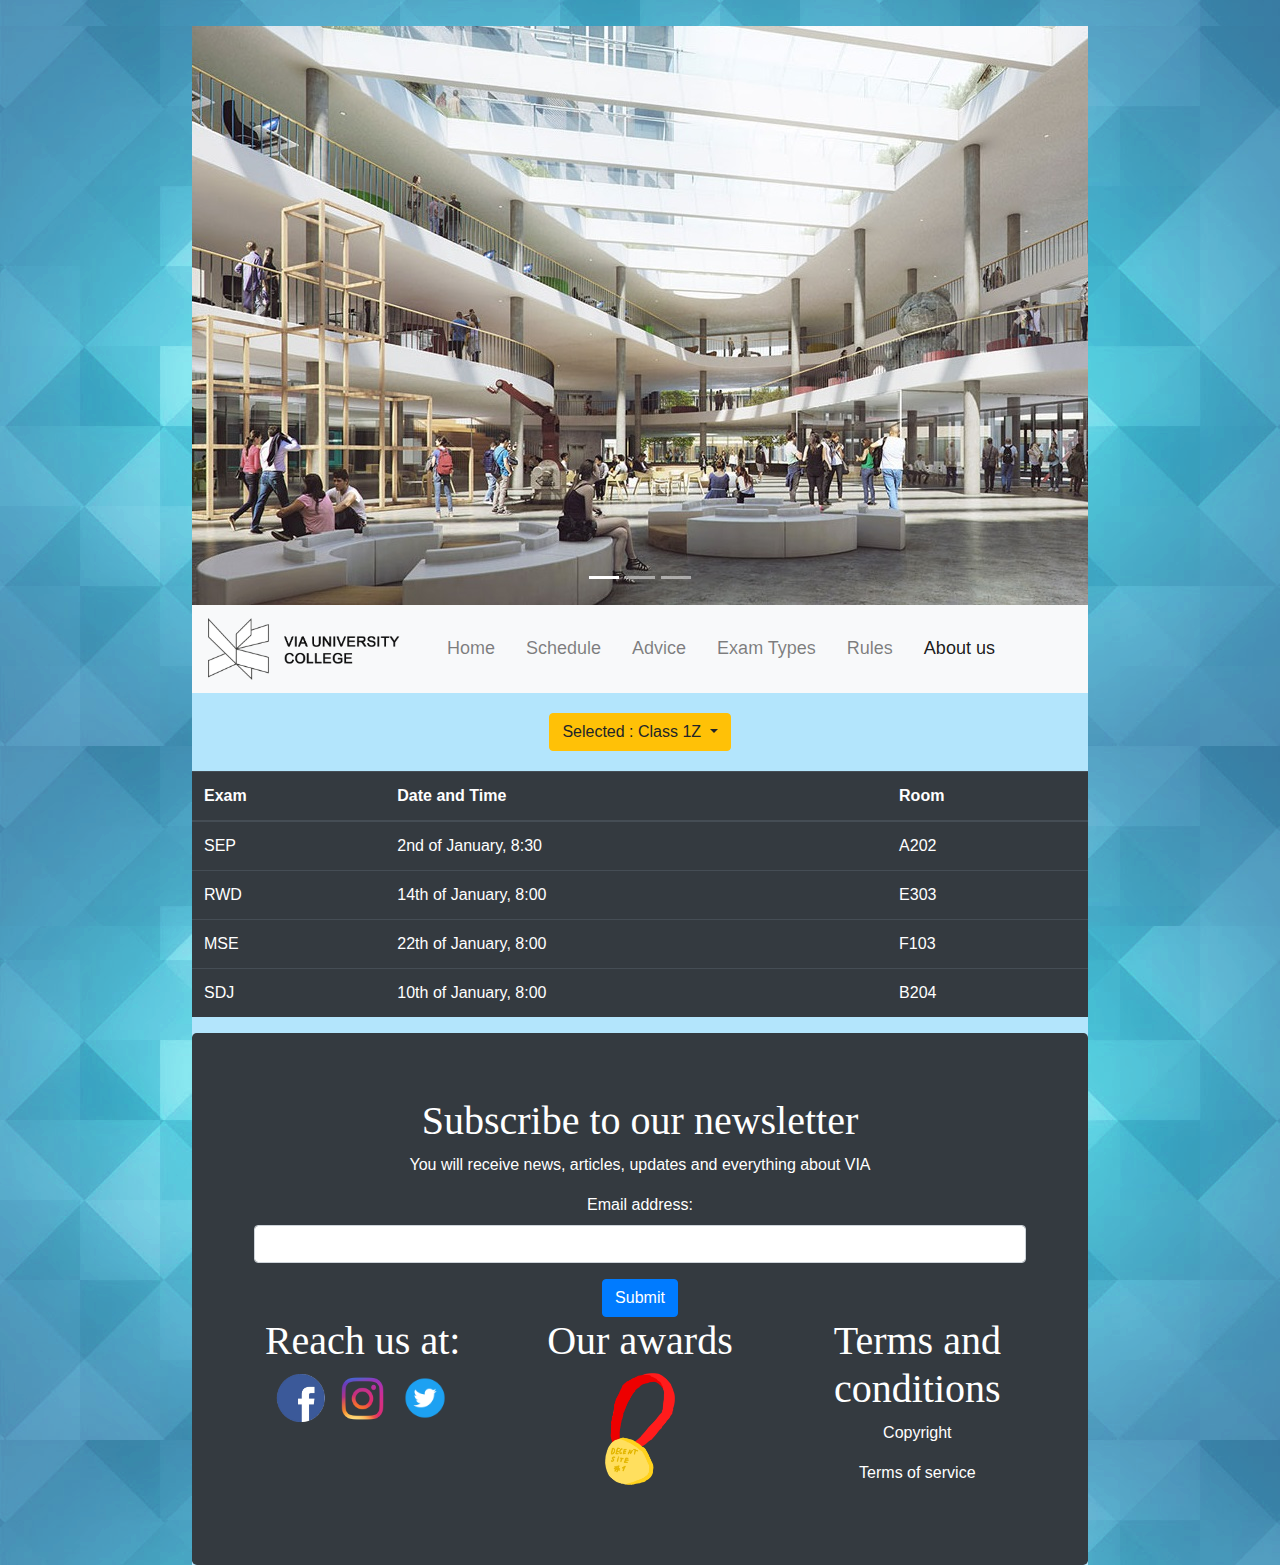
<file: Site/schedule1Z.html>
<!-- Schedule page made by Eva -->
<!DOCTYPE html>
<html lang="en">
<head>
    <title>About Us</title>
    <meta charset="utf-8">
    <meta name="viewport" content="width=device-width, initial-scale=1, shrink-to-fit=no">
    <link href="css/bootstrap.min.css" type="text/css" rel="stylesheet">
    <link href="css/stylesMarton.css" type="text/css" rel="stylesheet"/>

    <script src="https://code.jquery.com/jquery-3.3.1.slim.min.js"></script>
    <script src="https://cdnjs.cloudflare.com/ajax/libs/popper.js/1.14.7/umd/popper.min.js"></script>
    <script src="js/bootstrap.min.js"></script>

</head>
<body>
<div id="page">
    <div id="demo" class="carousel slide" data-ride="carousel">

        <!-- Carousel start -->
        <ul class="carousel-indicators">
            <li data-target="#demo" data-slide-to="0" class="active"></li>
            <li data-target="#demo" data-slide-to="1"></li>
            <li data-target="#demo" data-slide-to="2"></li>
        </ul>

        <div class="carousel-inner">
            <div class="carousel-item active">
                <img src="images/viaCarouselPaint.jpg" alt="VIA Campus Horsens" id="VIACampus">
            </div>
            <div class="carousel-item">
                <img src="images/aros.jpg" alt="Aarhus Art Museum" id="Aros">
            </div>
            <div class="carousel-item">
                <img src="images/viacampus.jpg" alt="VIA Campus Aarhus">
            </div>

            <a class="carousel-control-prev" href="#demo" data-slide="prev">
                <span class="carousel-control-prev-icon"></span>
            </a>
            <a class="carousel-control-next" href="#demo" data-slide="next">
                <span class="carousel-control-next-icon"></span>
            </a>

        </div>
    </div>
    <!--Carousel end-->

    <!--Navigation bar start-->
    <nav class="navbar navbar-expand-xl bg-light navbar-light" id="navigations">

        <a class="navbar-brand" href="#"><img src="images/1535.png" width=200 alt="logo"></a>

        <button class="navbar-toggler" type="button" data-toggle="collapse" data-target="#myNavbar">
            <span class="navbar-toggler-icon"></span>
        </button>

        <div class="collapse navbar-collapse expand-sm" id="myNavbar">
            <ul class="navbar-nav">
                <li class="nav-item">
                    <a class="nav-link" href="index.html">Home</a>
                </li>
                <li class="nav-item">
                    <a class="nav-link" href="schedule.html">Schedule</a>
                </li>
                <li class="nav-item">
                    <a class="nav-link" href="advice.html">Advice</a></li>
                <li class="nav-item ">
                    <a class="nav-link" href="examtypes.html">Exam Types</a>
                </li>
                <li class="nav-item ">
                    <a class="nav-link" href="rules.html">Rules</a>
                </li>
                <li class="nav-item active">
                    <a class="nav-link" href="aboutus.html">About us</a>
                </li>
            </ul>
        </div>
    </nav>
    <!--Navigation bar end-->
            <section>
            <div class="dropdown text-center dropdownMenu">
                <button type="button" class="btn btn-warning dropdown-toggle" data-toggle="dropdown">
                    Selected : Class 1Z
                </button>
            <div class="dropdown-menu dropdown-menu-right">
                <a class="dropdown-item" href="schedule1X.html">Class 1X</a>
                <a class="dropdown-item" href="schedule1Y.html">Class 1Y</a>
                <a class="dropdown-item" href="schedule1Z.html">Class 1Z</a>
            </div>
  </div>
            </section>
            <table class="table table-dark scheduleTable">
    <thead>
      <tr>
        <th>Exam</th>
        <th>Date and Time</th>
        <th>Room</th>
      </tr>
    </thead>
    <tbody>
      <tr>
        <td>SEP</td>
        <td>2nd of January, 8:30</td>
        <td>A202</td>
      </tr>
      <tr>
        <td>RWD</td>
        <td>14th of January, 8:00</td>
        <td>E303</td>
      </tr>
      <tr>
        <td>MSE</td>
        <td>22th of January, 8:00</td>
        <td>F103</td>
      </tr>
        <tr>
        <td>SDJ</td>
        <td>10th of January, 8:00</td>
        <td>B204</td>
      </tr>
    </tbody>
  </table>
            <!--Footer start-->
            <div class="jumbotron text-center bg-dark" style="margin-bottom:0">
                <div class="container">
                    <div class="col-md">
                        <h3 class="subscribe">Subscribe to our newsletter</h3>
                        <p class="subscribe">You will receive news, articles, updates and everything about VIA</p>
                        <form action="/action_page.php">
                            <div class="form-group">
                                <label for="email" class="subscribe">Email address:</label>
                                <input type="email" class="form-control" id="email">
                            </div>
                            <button type="submit" class="btn btn-primary">Submit</button>
                        </form>
                    </div>
                    <div class="row">
                        <div class="col-md-4"><h3 class="subscribe">Reach us at:</h3>
                            <a href="https://www.facebook.com/pages/VIA-University-College/133663330006522" target="_blank"><img
                                    src="images/facebook.png" class="img-fluid" width="50" height="50" alt="facebook"></a>
                            <a href="https://www.instagram.com/viauniversitycollege/" target="_blank"><img
                                    src="images/instagram.png" class="img-fluid" width="65" height="50" alt="instagram"></a>
                            <a href="https://twitter.com/VIAuniversity" target="_blank"><img src="images/twitter.png"
                                                                                             class="img-fluid" width="50"
                                                                                             height="50" alt="twitter"></a>
                        </div>

                        <div class="col-md-4"><h3 class="subscribe">Our awards</h3><a href="images/medal.png"
                                                                                      target="_blank"><img
                                src="images/medal.png" alt="medal" width="70" class="text-center"></a>
                        </div>

                        <div class="col-md-4"><h3 class="subscribe">Terms and conditions</h3>
                            <a href="https://en.wikipedia.org/wiki/Copyright" target="_blank"><p class="subscribe">Copyright</p>
                            </a>
                            <a href="https://en.wikipedia.org/wiki/Terms_of_service" target="_blank"><p class="subscribe">Terms
                                of service</p></a>
                        </div>
                    </div>

                </div>
            </div>
            <!--Footer end-->
        </div>
    </body>
</html>
</file>
<file: Site/css/stylesMarton.css>
body, html {
    background-image: url(../images/bluebackground.png);
    height: 100%;
}
/*making the page layout to be smaller than the actual page and changing the font of the carousel headings*/
#page {
    margin: 15%;
    margin-top: 2%;
    background-color: #B3E5FC/*Colour taken from Materialpallete.com / Check palette.css in css folder for some of the colours I'll be using for the whole page*/;
}
h3 {
    font-family: "Palatino Linotype", "Book Antiqua", Palatino, serif;
    font-size: 40px;
}
/*Making some changes on the navigation bar, like font, size, color and padding*/

#navigation {
    background-color: #FFEB3B;
}
.nav-item {
    color: #212121;
    padding-left: 15px;
    font-size: 18px;
    font-family: sans-serif, "Times New Roman";
}
.nav-item:hover {
    color: #757575;
}
/*Feature styling, making the text change colours*/
#feature {
    padding: 10px;
}
h2 {
    padding: 40px;
}
.featureImagesAndText {
    color: #757575;
}
.featureImagesAndText:hover {
    color: #212121;
}
/*Feature styling*/
#feature {
    padding: 35px;
}
.featureImagesAndText:hover {
    color: grey;
}
/*News styling*/
#news {
    background-image: url(../images/lines.png);
    padding: 35px;
}
#newsSection {
    font-size: 18px;
}
/*Reminders styling*/
.reminders {
    padding: 15px;
}
/*Memes styling*/
#memeImage {
    background-image: url(../images/lines.png);
}
.memeHeading {
    padding: 15px;
}
.memeImage {
    padding: 10px;
}
/*Footer styling*/
.subscribe {
    color: white;
}


.hoverFix:hover {
    color: grey !important;
}
.dropdownButton {
    color: black;
    word-wrap: break-word;
}
.dropdownMenu {
    padding: 20px;
    word-wrap: break-word;
}
.infoSchedule {
    padding: 10px;
}
.buttonText {
    white-space: normal;
}
</file>
<file: Site/css/stylesIndex.css>
body,
html {
    background-image: url(../images/bluebackground.png);
    height: 100%;
}

/*making the page layout to be smaller than the actual page and changing the font of the carousel headings*/
#page {
    margin: 15%;
    margin-top: 2%;
    background-color: #FFFFFF;
        /*Colours taken from Materialpallete.com / Check palette.css in css folder for some of the colours I'll be using for the whole page*/
}

h3 {
    font-family: "Palatino Linotype", "Book Antiqua", Palatino, serif;   
}

/*Making some changes on the navigation bar, like font, size, color and padding*/

#navigation {
    background-color: #FFEB3B;
}

.nav-item {
    color: #212121;
    padding-left: 15px;
    font-size: 18px;
    font-family: sans-serif, "Times New Roman";
}

.nav-item:hover {
    color: #757575;
}
/*Feature styling*/
#feature {
    padding: 35px;
}
.featureImagesAndText:hover {
    color: grey;
}
/*News styling*/
#news {
    background-image: url(../images/lines.png);
    padding: 35px;
}
#newsSection {
    font-size: 18px;
}
/*Reminders styling*/
.reminders {
    padding: 15px;
}
/*Memes styling*/
#memeImage {
    background-image: url(../images/lines.png);
}
.memeHeading {
    padding: 15px;
}
.memeImage {
    padding: 10px;
}
/*Footer styling*/
.subscribe {
    color: white;
}


.hoverFix:hover {
    color: grey !important;
}
.dropdownButton {
    color: black;
    word-wrap: break-word;
}
.dropdownMenu {
    padding: 20px;
    word-wrap: break-word;
}
.infoSchedule {
    padding: 10px;
}
#buttonText {
    white-space: normal;
}
</file>
